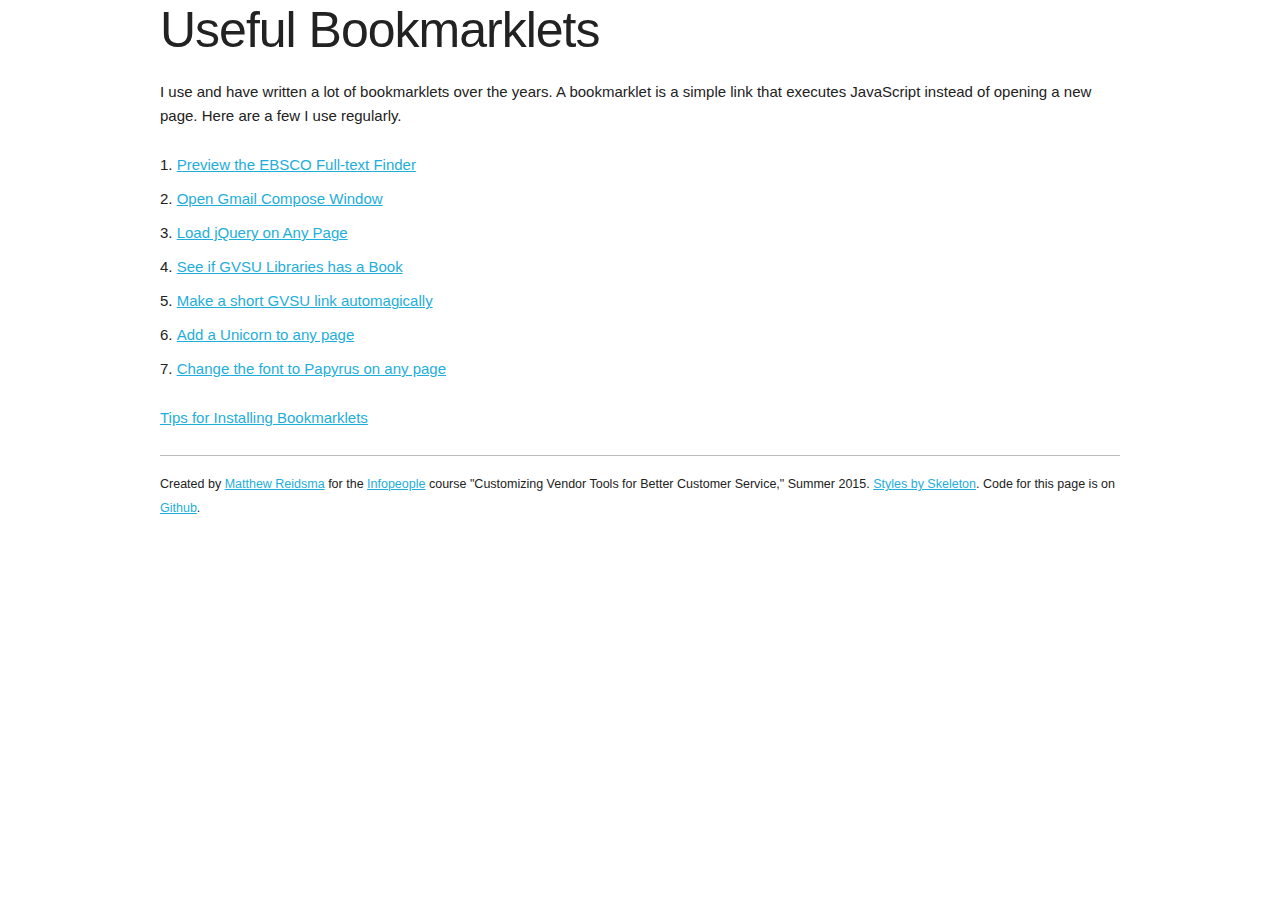
<file: index.html>
<!DOCTYPE html>
<html>
	<head>
		<meta name="viewport" content="initial-scale=1, width=device-width" />

		<title>Bookmarklet Index</title>

		<link rel="stylesheet" type="text/css" href="css/skeleton.css" />

</head>

<body class="container">

	<h1>Useful Bookmarklets</h1>

	<p>I use and have written a lot of bookmarklets over the years. A bookmarklet is a simple link that executes JavaScript instead of opening a new page. Here are a few I use regularly.</p>

	<ol>
		<li><a href="ebscoftf.html">Preview the EBSCO Full-text Finder</a></li>
		<li><a href="gmail.html">Open Gmail Compose Window</a></li>
		<li><a href="jquerify.html">Load jQuery on Any Page</a></li>
		<li><a href="gvsuhas.html">See if GVSU Libraries has a Book</a></li>
		<li><a href="gvsushort.html">Make a short GVSU link automagically</a></li>
		<li><a href="unicorn.html">Add a Unicorn to any page</a></li>
		<li><a href="papyrus.html">Change the font to Papyrus on any page</a></li>
	</ol>

	<p><a href="installing.html">Tips for Installing Bookmarklets</a></p>

	<footer><small>Created by <a href="http://matthewreidsma.com">Matthew Reidsma</a> for the <a href="http://infopeople.org">Infopeople</a> course "Customizing Vendor Tools for Better Customer Service," Summer 2015. <a href="http://getskeleton.com/">Styles by Skeleton</a>. Code for this page is on <a href="http://github.com/mreidsma/Bookmarklets">Github</a>.</small></footer>

</body>
</html>
</file>
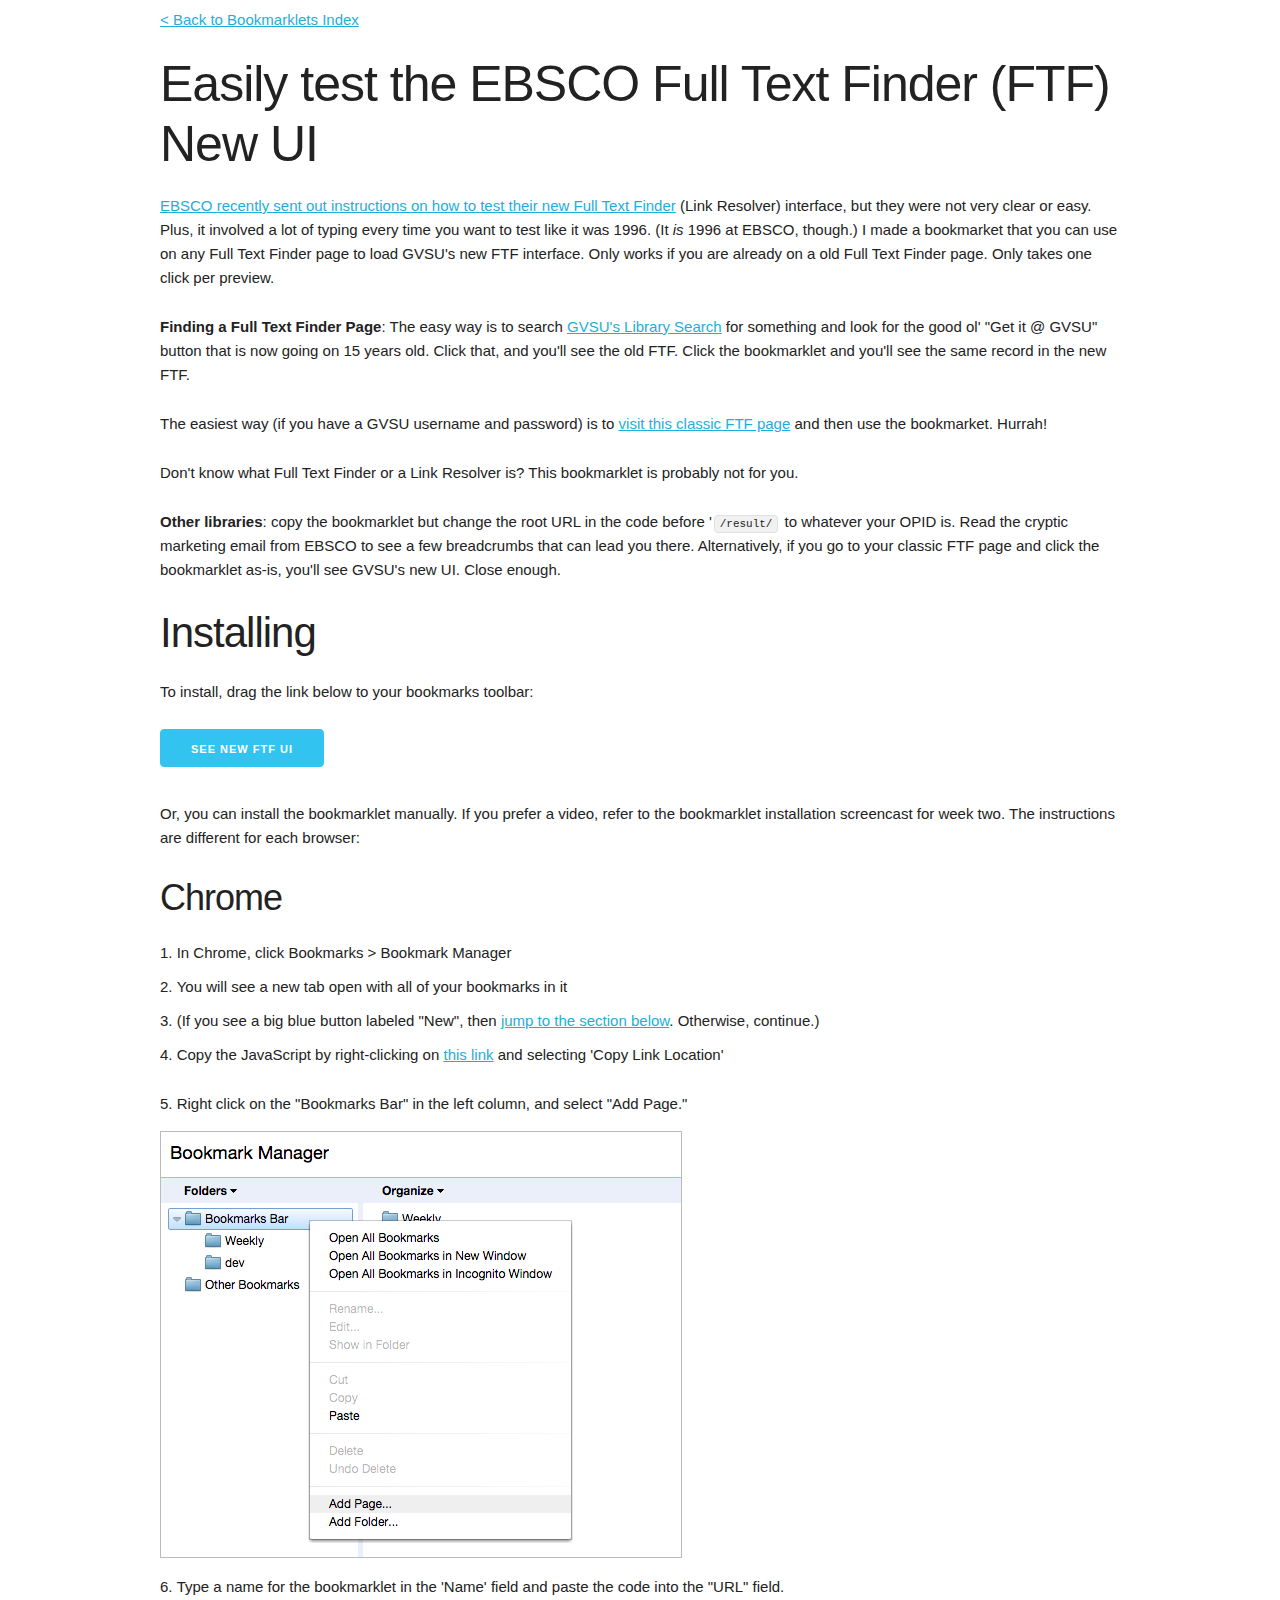
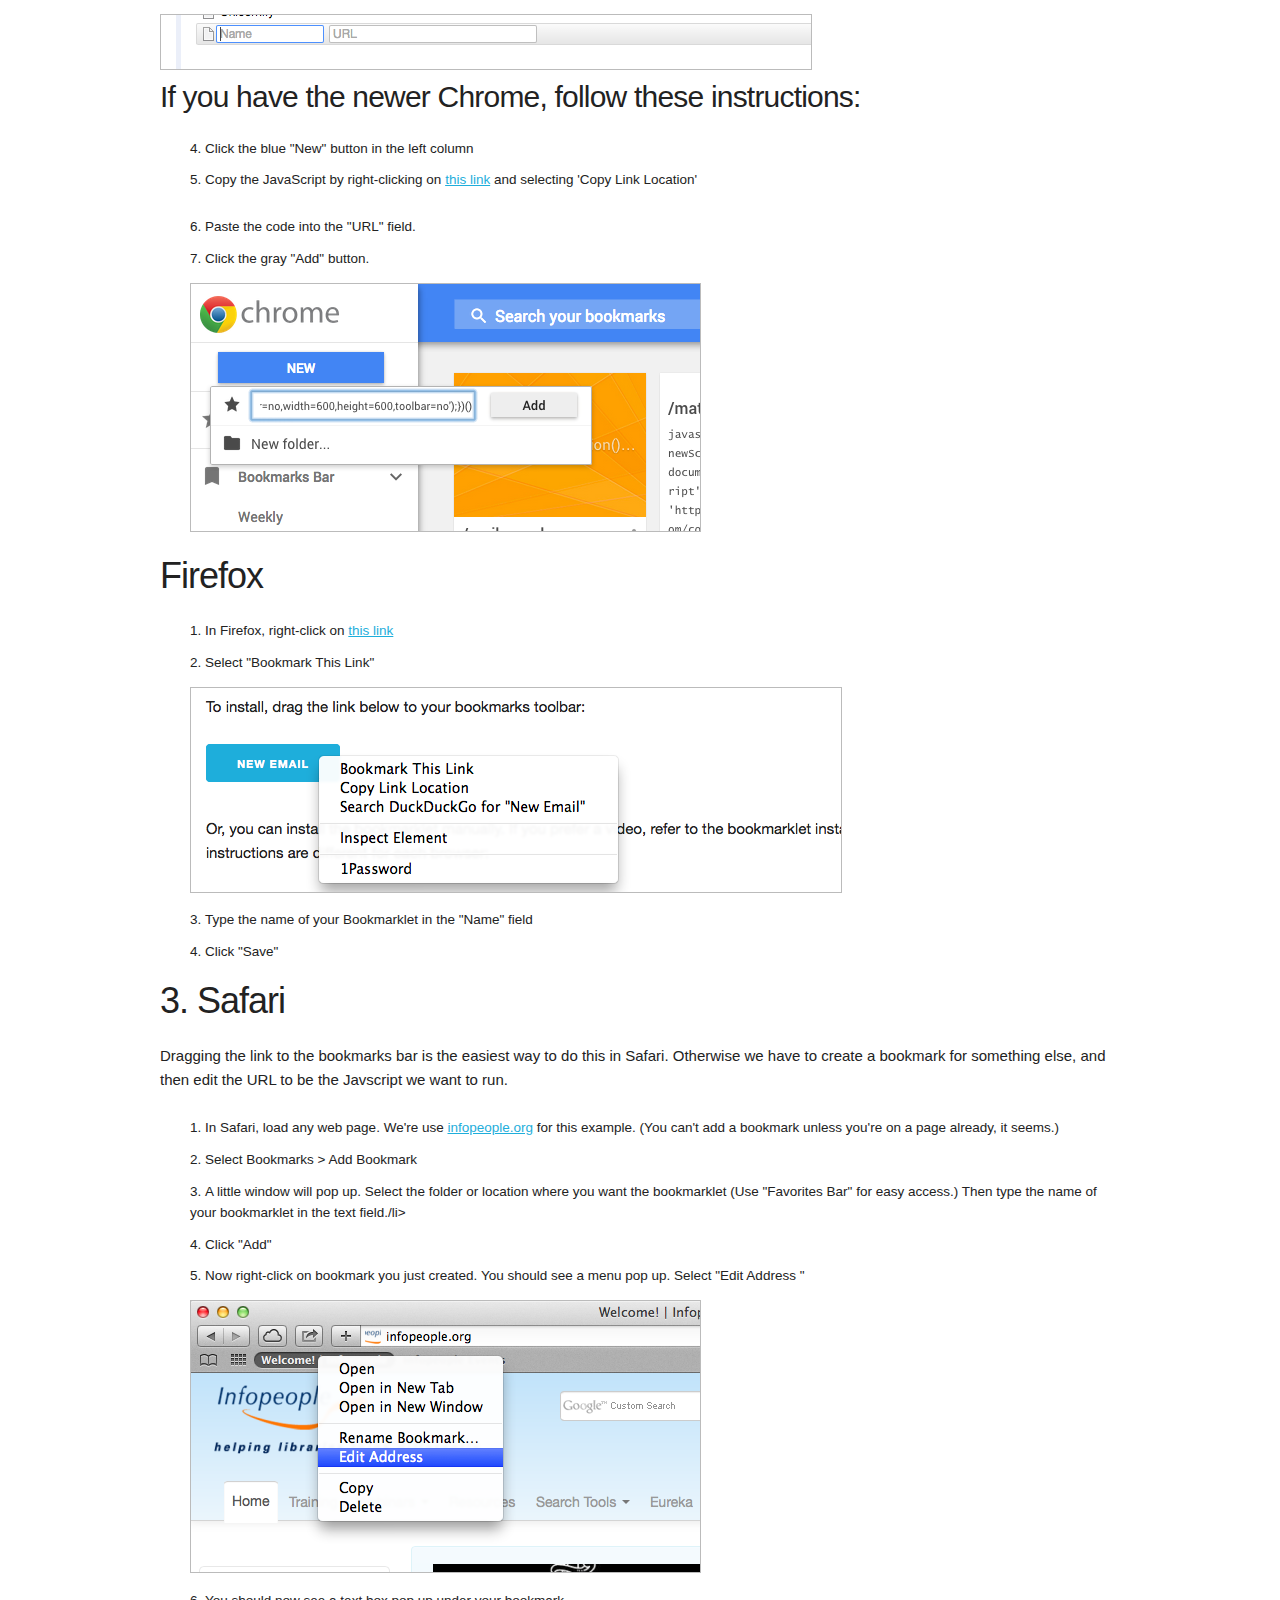
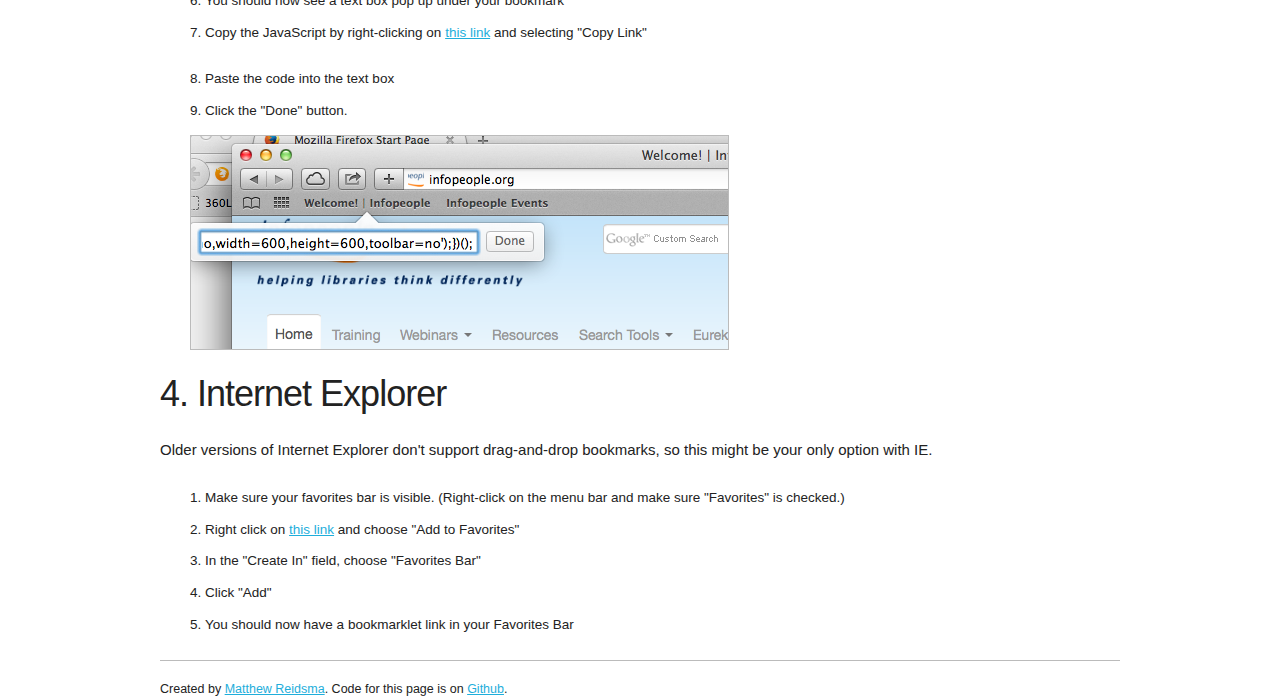
<file: ebscoftf.html>
<!DOCTYPE html>
<html>
	<head>
		<meta name="viewport" content="initial-scale=1, width=device-width" />

		<title>EBSCO Full Text Finder New UI Tester</title>

		<link rel="stylesheet" type="text/css" href="css/skeleton.css" />

</head>

<body class="container">

	<nav role="navigation"><a href="index.html">&lt; Back to Bookmarklets Index</a></nav>

	<h1>Easily test the EBSCO Full Text Finder (FTF) New UI</h1>

	<p><a href="https://more.ebsco.com/index.php/email/emailWebview?email=Njg5LUxOUS04NTUAAAGSkdtXxnwX1rKXrIyDXHejk1PLBFY3uwT1eiOCUbFxw_RMTQqGknh4Cj_vaJXPXJa6tdwE30NEy2BprSODkZWdFssQoRGDZfF4GQ">EBSCO recently sent out instructions on how to test their new Full Text Finder</a> (Link Resolver) interface, but they were not very clear or easy. Plus, it involved a lot of typing every time you want to test like it was 1996. (It <em>is</em> 1996 at EBSCO, though.) I made a bookmarket that you can use on any Full Text Finder page to load GVSU's new FTF interface. Only works if you are already on a old Full Text Finder page. Only takes one click per preview.</p>

	<p><strong>Finding a Full Text Finder Page</strong>: The easy way is to search <a href="https://gvsu.edu/library/">GVSU's Library Search</a> for something and look for the good ol' "Get it @ GVSU" button that is now going on 15 years old. Click that, and you'll see the old FTF. Click the bookmarklet and you'll see the same record in the new FTF.</p>

	<p> The easiest way (if you have a GVSU username and password) is to <a href="https://resolver-ebscohost-com.ezproxy.gvsu.edu/openurl?sid=EBSCO:edswss&genre=article&issn=09669582&ISBN=&volume=30&issue=8&date=20220523&spage=2013&pages=2013-2028&title=JOURNAL%20OF%20SUSTAINABLE%20TOURISM&atitle=Organisational%20effectiveness%20for%20ethical%20tourism%20action%3A%20a%20phronetic%20perspective&aulast=Tomassini%2C%20Lucia&id=DOI:10.1080/09669582.2021.1963974">visit this classic FTF page</a> and then use the bookmarket. Hurrah!</p>

	<p>Don't know what Full Text Finder or a Link Resolver is? This bookmarklet is probably not for you.</p>

	<p><strong>Other libraries</strong>: copy the bookmarklet but change the root URL in the code before '<code>/result/</code> to whatever your OPID is. Read the cryptic marketing email from EBSCO to see a few breadcrumbs that can lead you there. Alternatively, if you go to your classic FTF page and click the bookmarklet as-is, you'll see GVSU's new UI. Close enough.</p>

	<h2>Installing</h2> 

	<p>To install, drag the link below to your bookmarks toolbar:</p>

	<p><a href="javascript:(function(){%20window.open('https://resolver.ebsco.com/c/3x2yes/result/'+location.search);%20})();" class="button button-primary" id="bookmarklet">See New FTF UI</a></p>

	<div id="install-help"><a href="installation.html">Installation Instructions</a></div>
	<div id="installation"></div>

	<footer><small>Created by <a href="http://matthewreidsma.com">Matthew Reidsma</a>. Code for this page is on <a href="http://github.com/mreidsma/Bookmarklets">Github</a>.</small></footer>

	<script src="//ajax.googleapis.com/ajax/libs/jquery/1.11.3/jquery.min.js"></script>
	<script src="js/scripts.js"></script>
</body>
</html>
</file>
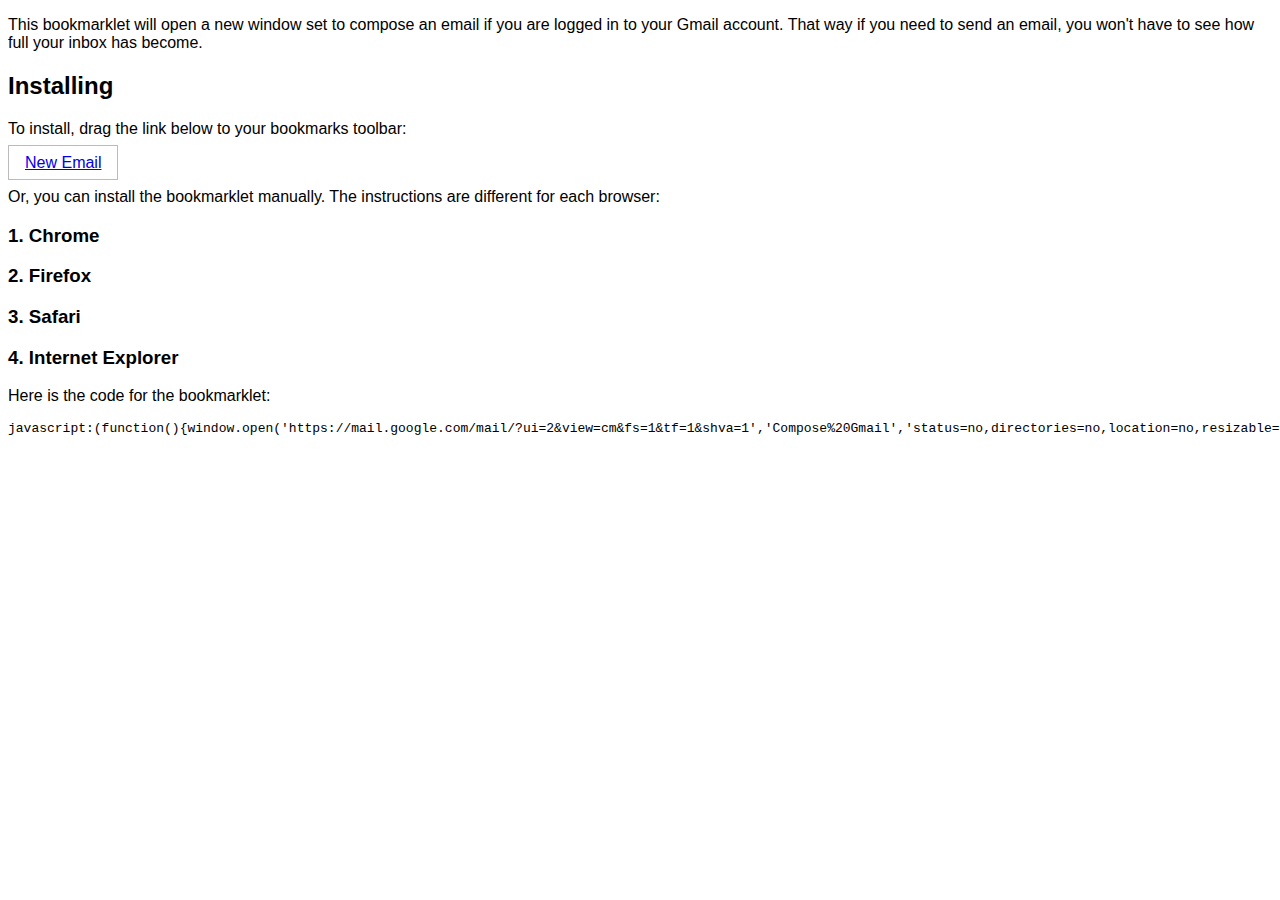
<file: gmail.html>
<!DOCTYPE html>
<html>
<head>
<style>
body { font-family: Helvetica, Verdana, sans-serif; }
</style>
</head>
<body>
<p>This bookmarklet will open a new window set to compose an email if you are logged in to your Gmail account. That way if you need to send an email, you won't have to see how full your inbox has become.</p>
<h2>Installing</h2>
<p>To install, drag the link below to your bookmarks toolbar:</p>
<p><a href="javascript:(function(){window.open('https://mail.google.com/mail/?ui=2&view=cm&fs=1&tf=1&shva=1','Compose%20Gmail','status=no,directories=no,location=no,resizable=no,menubar=no,width=600,height=600,toolbar=no');})();javascript:(function(){window.open('https://mail.google.com/mail/?ui=2&view=cm&fs=1&tf=1&shva=1','Compose%20Gmail','status=no,directories=no,location=no,resizable=no,menubar=no,width=600,height=600,toolbar=no');})()" style="padding:.5em 1em; border: 1px solid #bbb;" width: 8em; margin: 1em auto;>New Email</a></p>
<p>Or, you can install the bookmarklet manually. The instructions are different for each browser:</p>

<h3>1. Chrome</h3>

<h3>2. Firefox</h3>

<h3>3. Safari</h3>

<h3>4. Internet Explorer</h3>

<p>Here is the code for the bookmarklet:</p>
<pre><code>javascript:(function(){window.open('https://mail.google.com/mail/?ui=2&view=cm&fs=1&tf=1&shva=1','Compose%20Gmail','status=no,directories=no,location=no,resizable=no,menubar=no,width=600,height=600,toolbar=no');})();javascript:(function(){window.open('https://mail.google.com/mail/?ui=2&view=cm&fs=1&tf=1&shva=1','Compose%20Gmail','status=no,directories=no,location=no,resizable=no,menubar=no,width=600,height=600,toolbar=no');})()</code></pre>
</body>
</html>
</file>
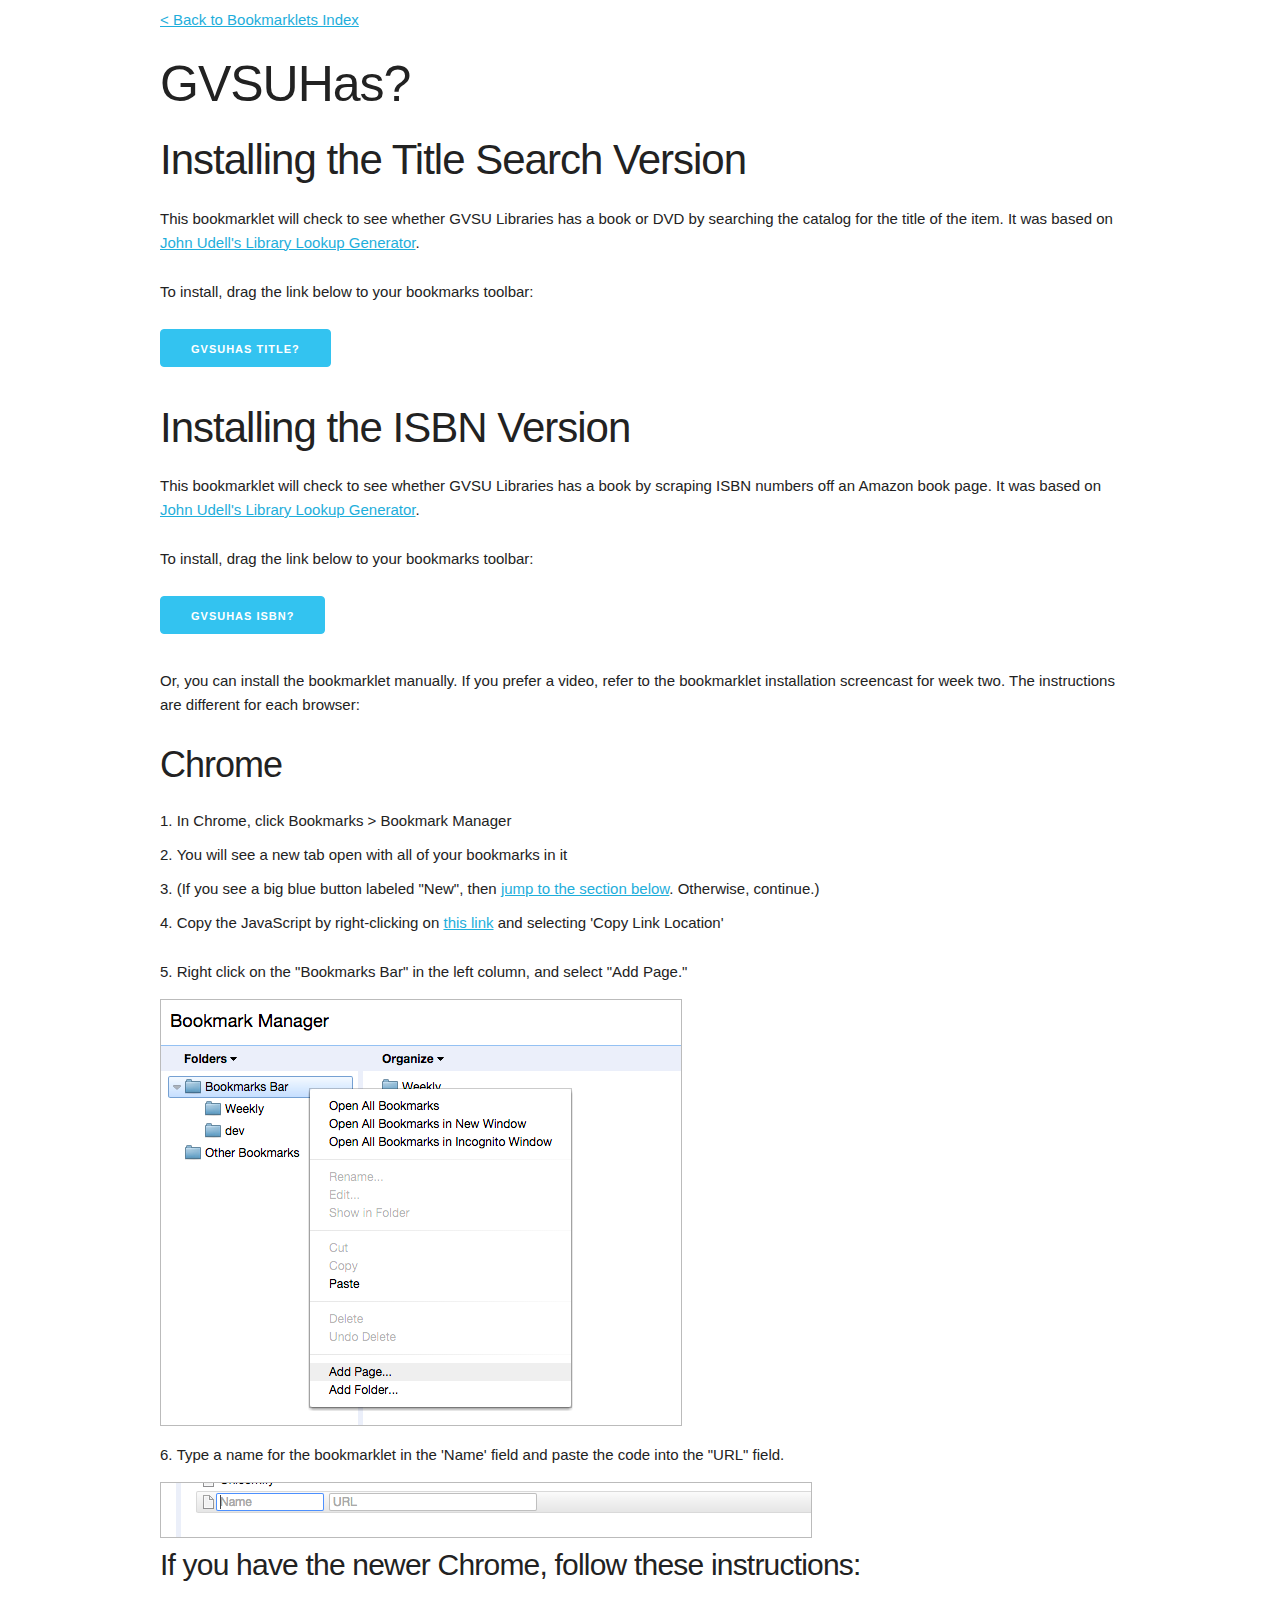
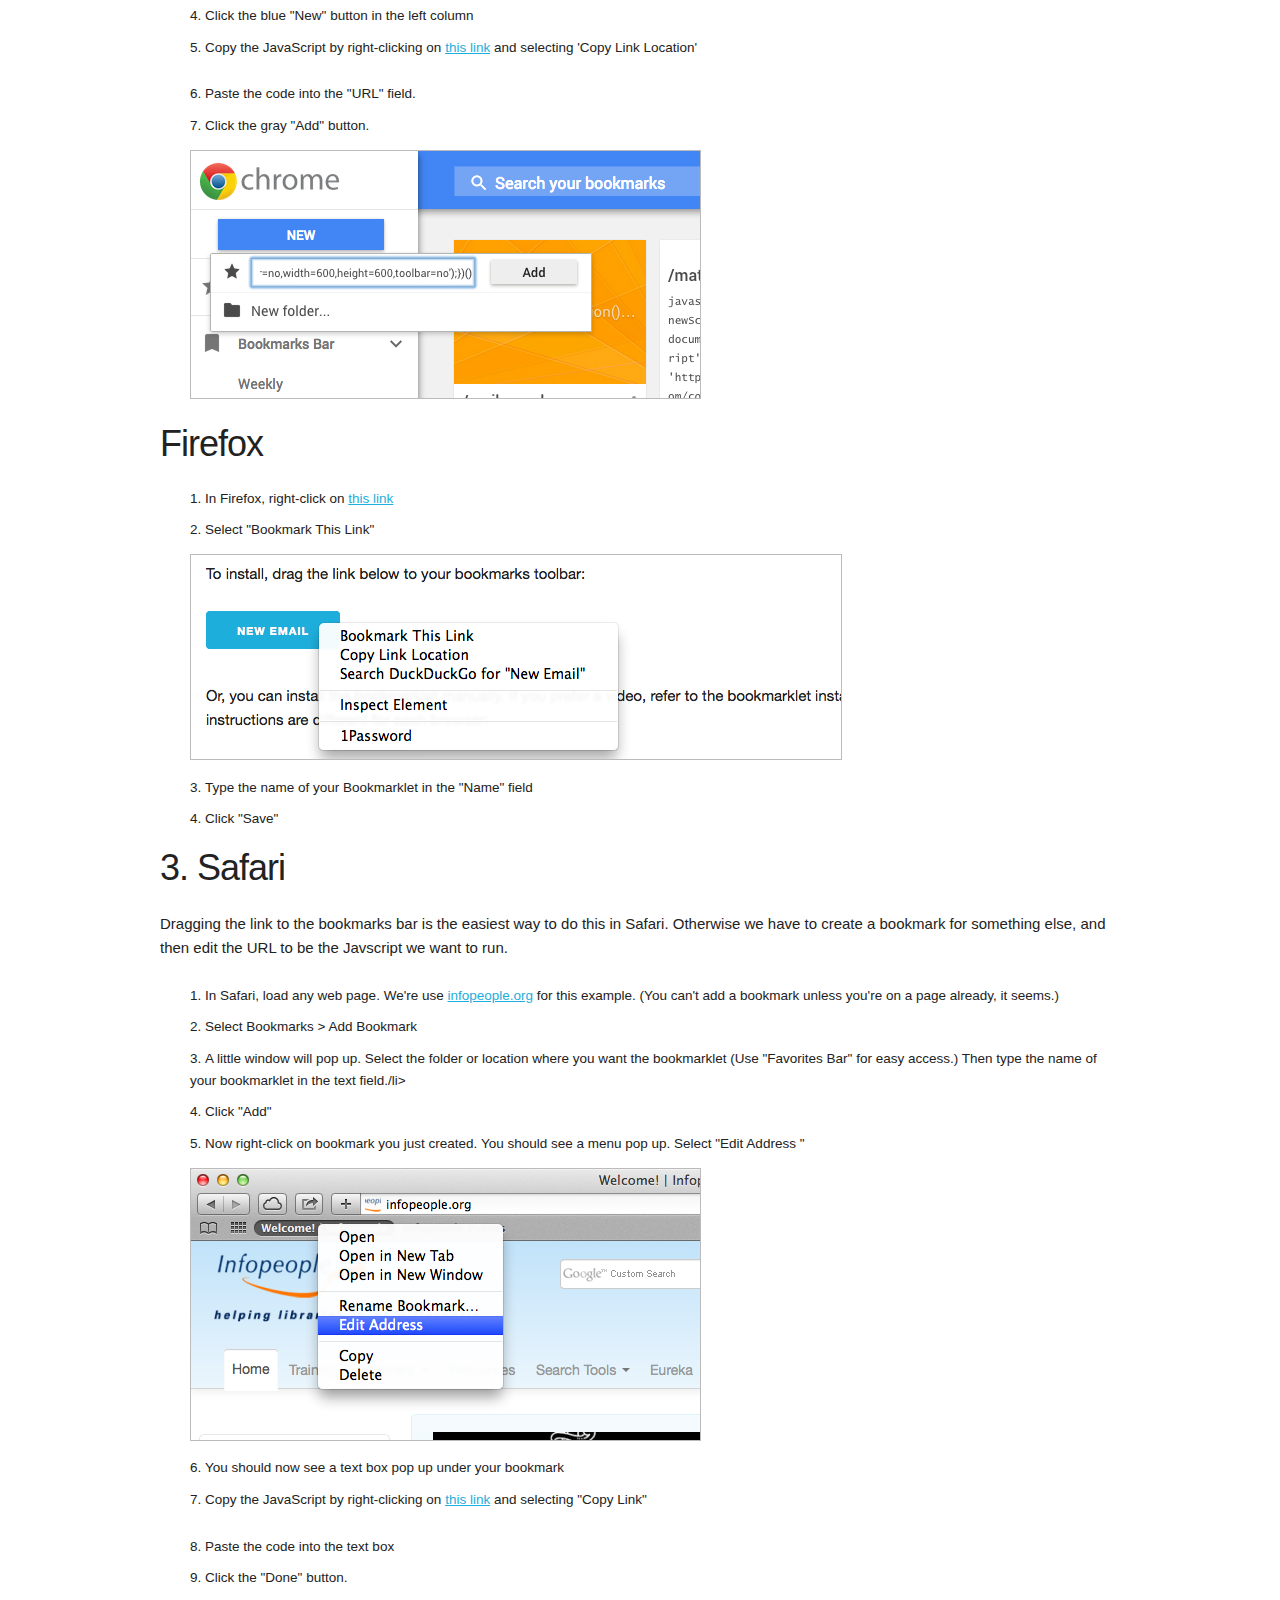
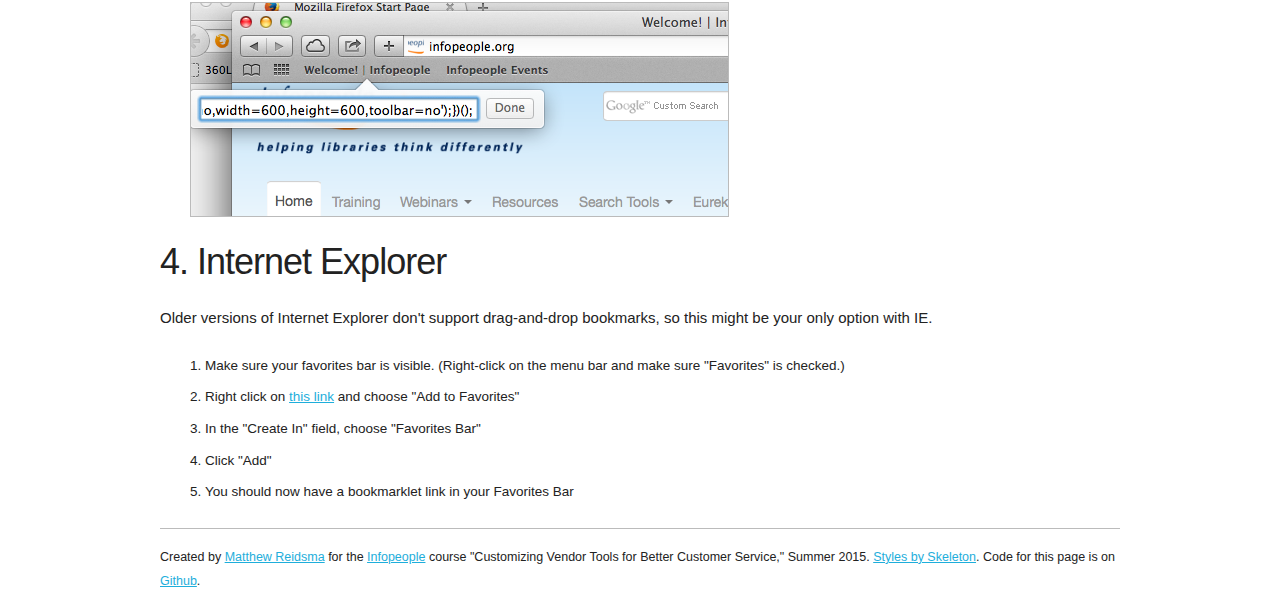
<file: gvsuhas.html>
<!DOCTYPE html>
<html>
	<head>
		<meta name="viewport" content="initial-scale=1, width=device-width" />

		<title>GVSUHas? Search GVSU Catalog for any ISBN</title>

		<link rel="stylesheet" type="text/css" href="css/skeleton.css" />

</head>

<body class="container">

	<nav role="navigation"><a href="index.html">&lt; Back to Bookmarklets Index</a></nav>

	<h1>GVSUHas?</h1>

		<h2>Installing the Title Search Version</h2>

	<p>This bookmarklet will check to see whether GVSU Libraries has a book or DVD by searching the catalog for the title of the item. It was based on <a href="http://jonudell.net/LibraryLookupGenerator.html">John Udell's Library Lookup Generator</a>.</p>

	<p>To install, drag the link below to your bookmarks toolbar:</p>

	<p><a href="javascript:setTimeout('x99.focus()',300);var%20title=encodeURIComponent(document.getElementById('productTitle').textContent);var%20x99=window.open('http://library.catalog.gvsu.edu'+'/search/t'+title,'LibraryLookup','scrollbars=1,resizable=1,top=0,left=0,location=1,width=800,height=600');x99.focus();" class="button button-primary" id="bookmarklet">GVSUHas Title?</a></p>

<h2>Installing the ISBN Version</h2>

	<p>This bookmarklet will check to see whether GVSU Libraries has a book by scraping ISBN numbers off an Amazon book page. It was based on <a href="http://jonudell.net/LibraryLookupGenerator.html">John Udell's Library Lookup Generator</a>.</p>



	<p>To install, drag the link below to your bookmarks toolbar:</p>

	<p><a href="javascript:setTimeout(%27x99.focus()%27,300)%3Bvar re%3D/(%5B%5C/-%5D%7Cis%5Bbs%5Dn%3D)(%5Cd%7B7,9%7D%5B%5CdX%5D)/i%3Bif(re.test(location.href)%3D%3Dtrue)%7Bvar isbn%3DRegExp.%242%3Bvar x99%3Dwindow.open(%27http://library.catalog.gvsu.edu%27%2B%27/search/i%3D%27%2Bisbn,%27LibraryLookup%27,%27scrollbars%3D1,resizable%3D1,top%3D0,left%3D0,location%3D1,width%3D800,height%3D600%27)%3Bx99.focus()%3B%7D" class="button button-primary" id="bookmarklet">GVSUHas ISBN?</a></p>

	<div id="install-help"><a href="installation.html">Installation Instructions</a></div>
	<div id="installation"></div>

	<footer><small>Created by <a href="http://matthewreidsma.com">Matthew Reidsma</a> for the <a href="http://infopeople.org">Infopeople</a> course "Customizing Vendor Tools for Better Customer Service," Summer 2015. <a href="http://getskeleton.com/">Styles by Skeleton</a>. Code for this page is on <a href="http://github.com/mreidsma/Bookmarklets">Github</a>.</small></footer>

	<script src="//ajax.googleapis.com/ajax/libs/jquery/1.11.3/jquery.min.js"></script>
	<script src="js/scripts.js"></script>
</body>
</html>
</file>
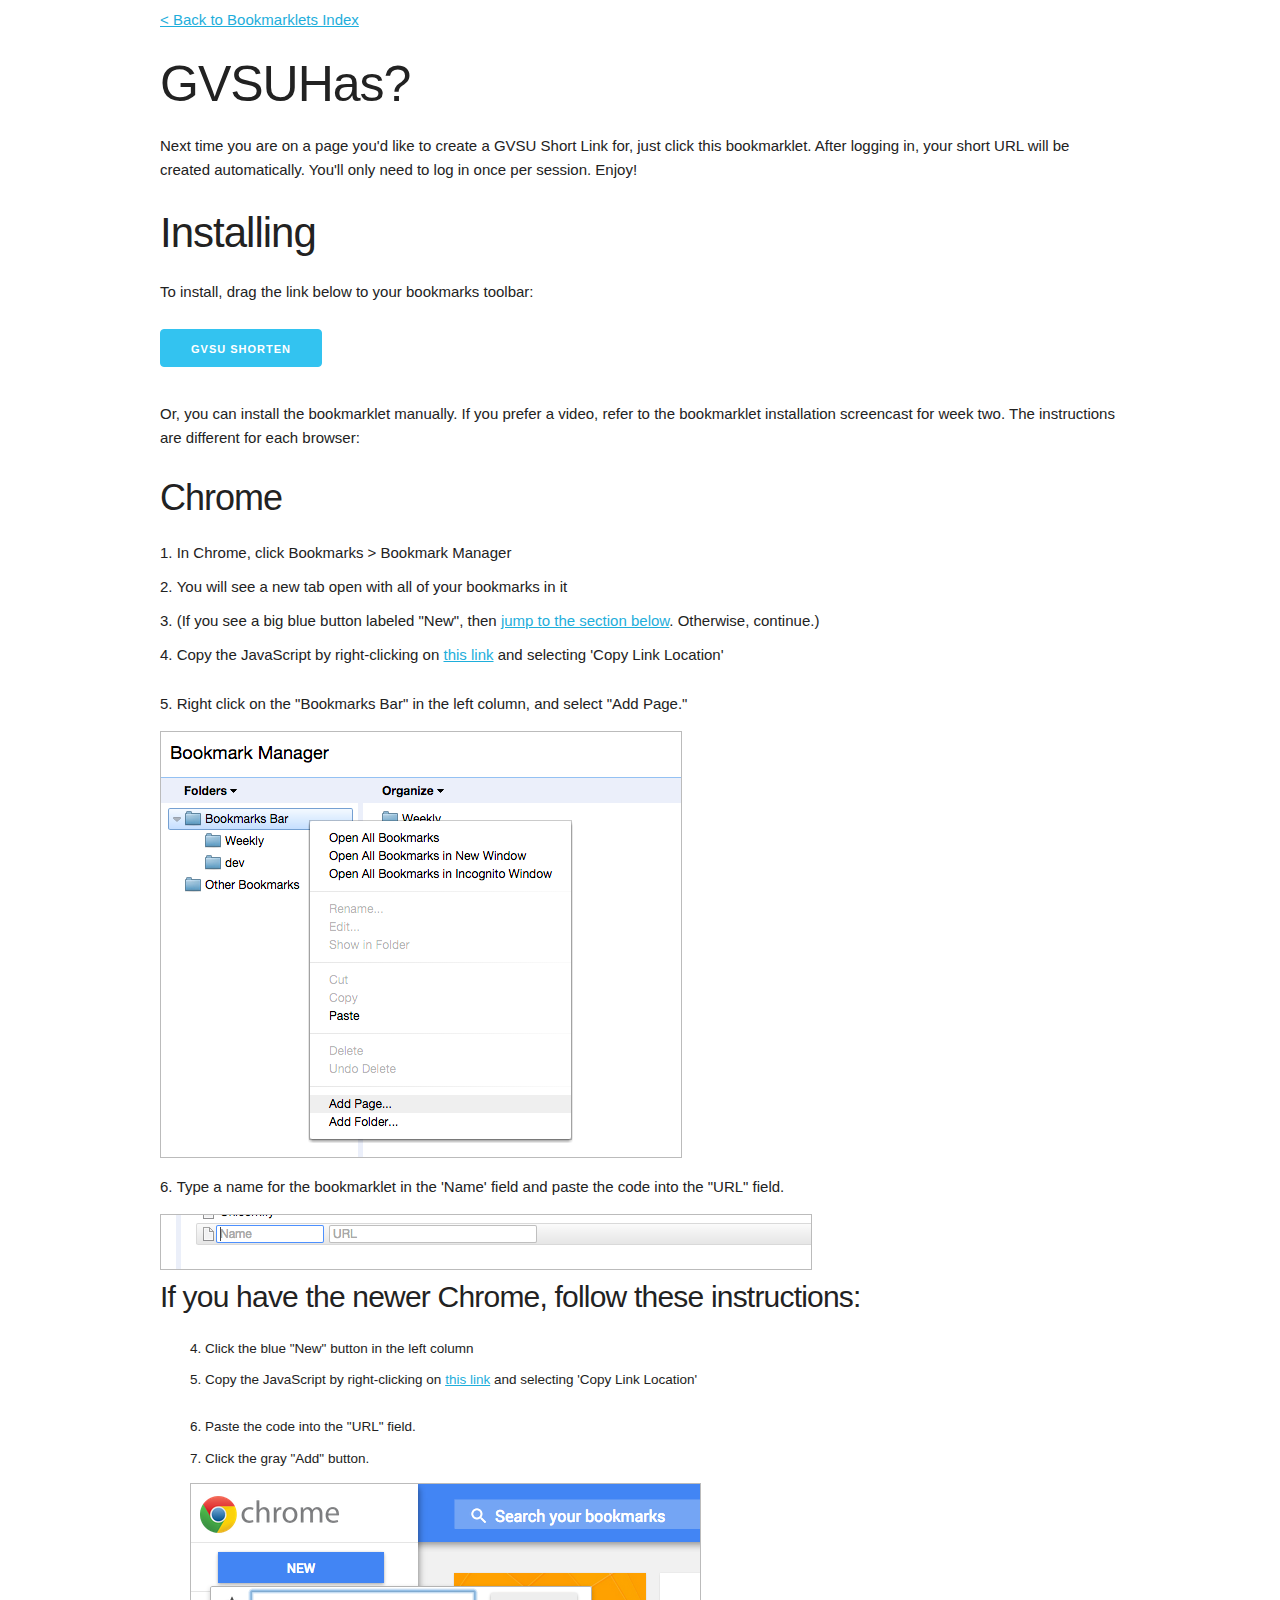
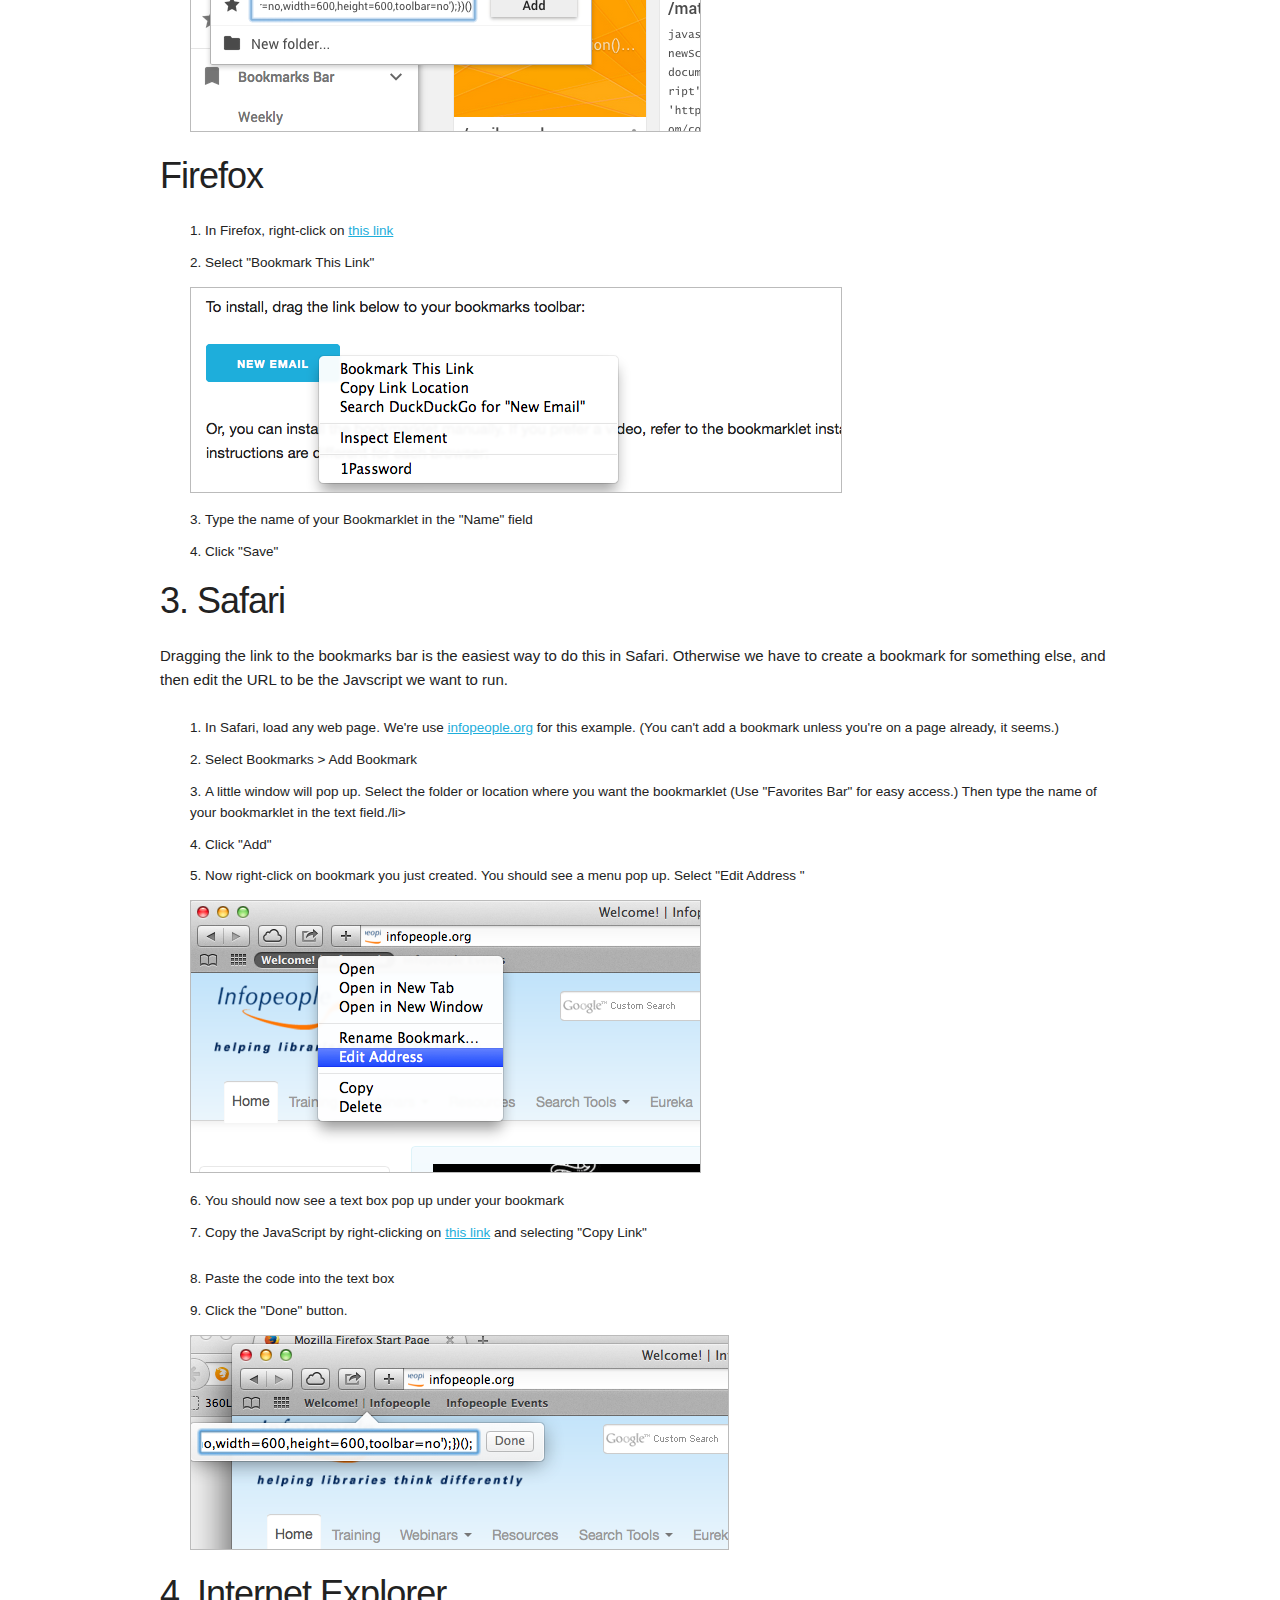
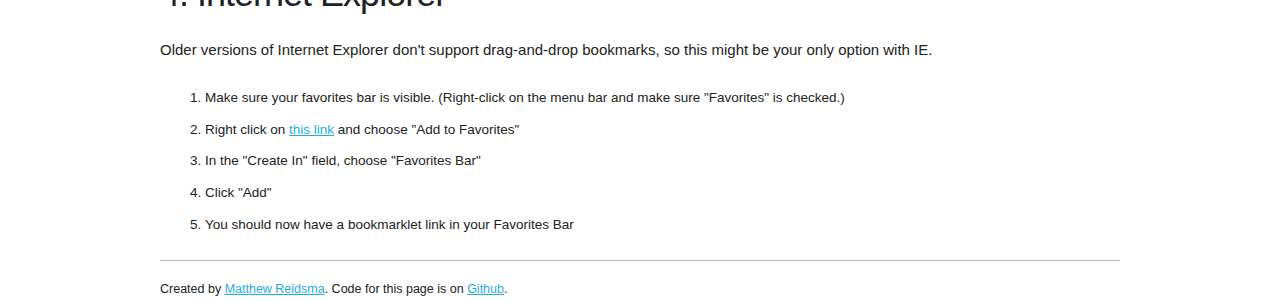
<file: gvsushort.html>
<!DOCTYPE html>
<html>
	<head>
		<meta name="viewport" content="initial-scale=1, width=device-width" />

		<title>GVSU Short Link Creator</title>

		<link rel="stylesheet" type="text/css" href="css/skeleton.css" />

</head>

<body class="container">

	<nav role="navigation"><a href="index.html">&lt; Back to Bookmarklets Index</a></nav>

	<h1>GVSUHas?</h1>

	<p>Next time you are on a page you'd like to create a GVSU Short Link for, just click this bookmarklet. After logging in, your short URL will be created automatically. You'll only need to log in once per session. Enjoy!</p>

	<h2>Installing</h2> 

	<p>To install, drag the link below to your bookmarks toolbar:</p>

	<p><a href="javascript:(function(){%20window.open('http://gvsu.edu/s/admin-url_edit_post.htm?url='+encodeURIComponent(location.href)+'&title='+document.title);%20})();" class="button button-primary" id="bookmarklet">GVSU Shorten</a></p>

	<div id="install-help"><a href="installation.html">Installation Instructions</a></div>
	<div id="installation"></div>

	<footer><small>Created by <a href="http://matthewreidsma.com">Matthew Reidsma</a>. Code for this page is on <a href="http://github.com/mreidsma/Bookmarklets">Github</a>.</small></footer>

	<script src="//ajax.googleapis.com/ajax/libs/jquery/1.11.3/jquery.min.js"></script>
	<script src="js/scripts.js"></script>
</body>
</html>
</file>
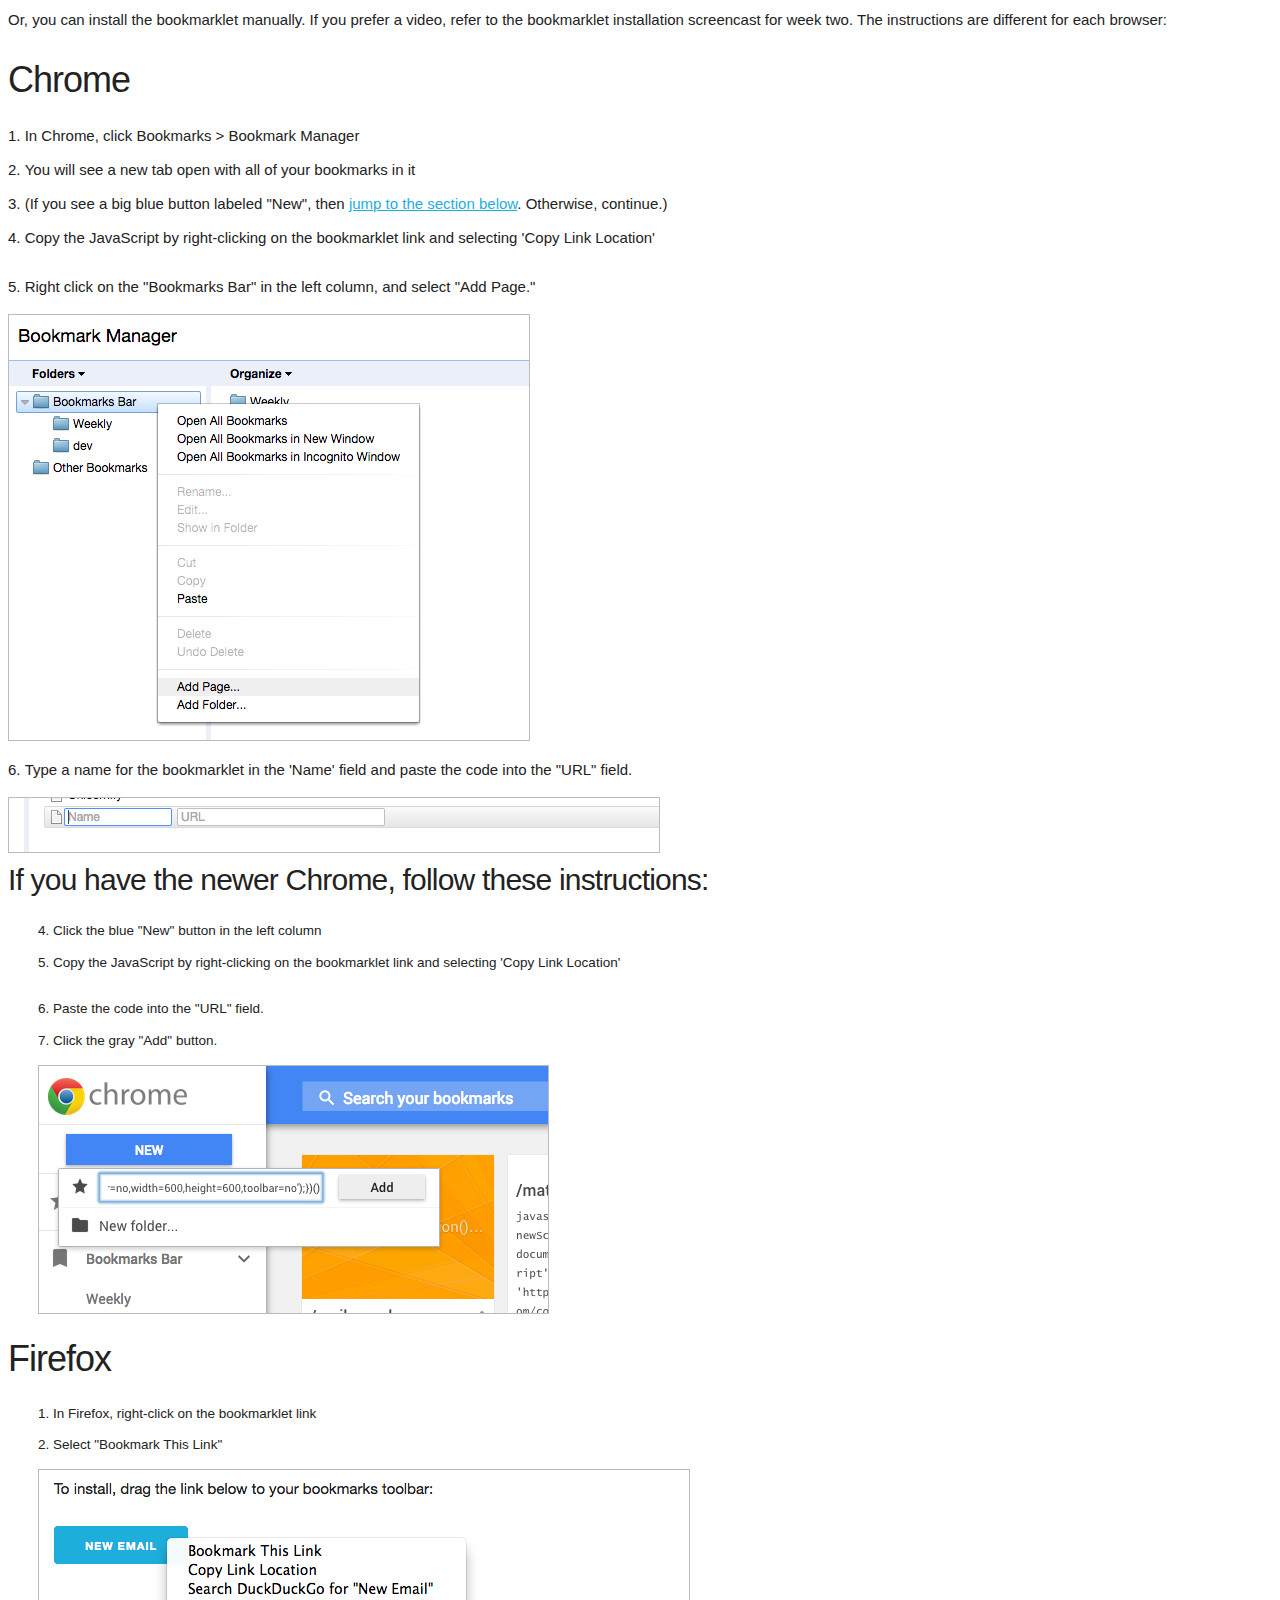
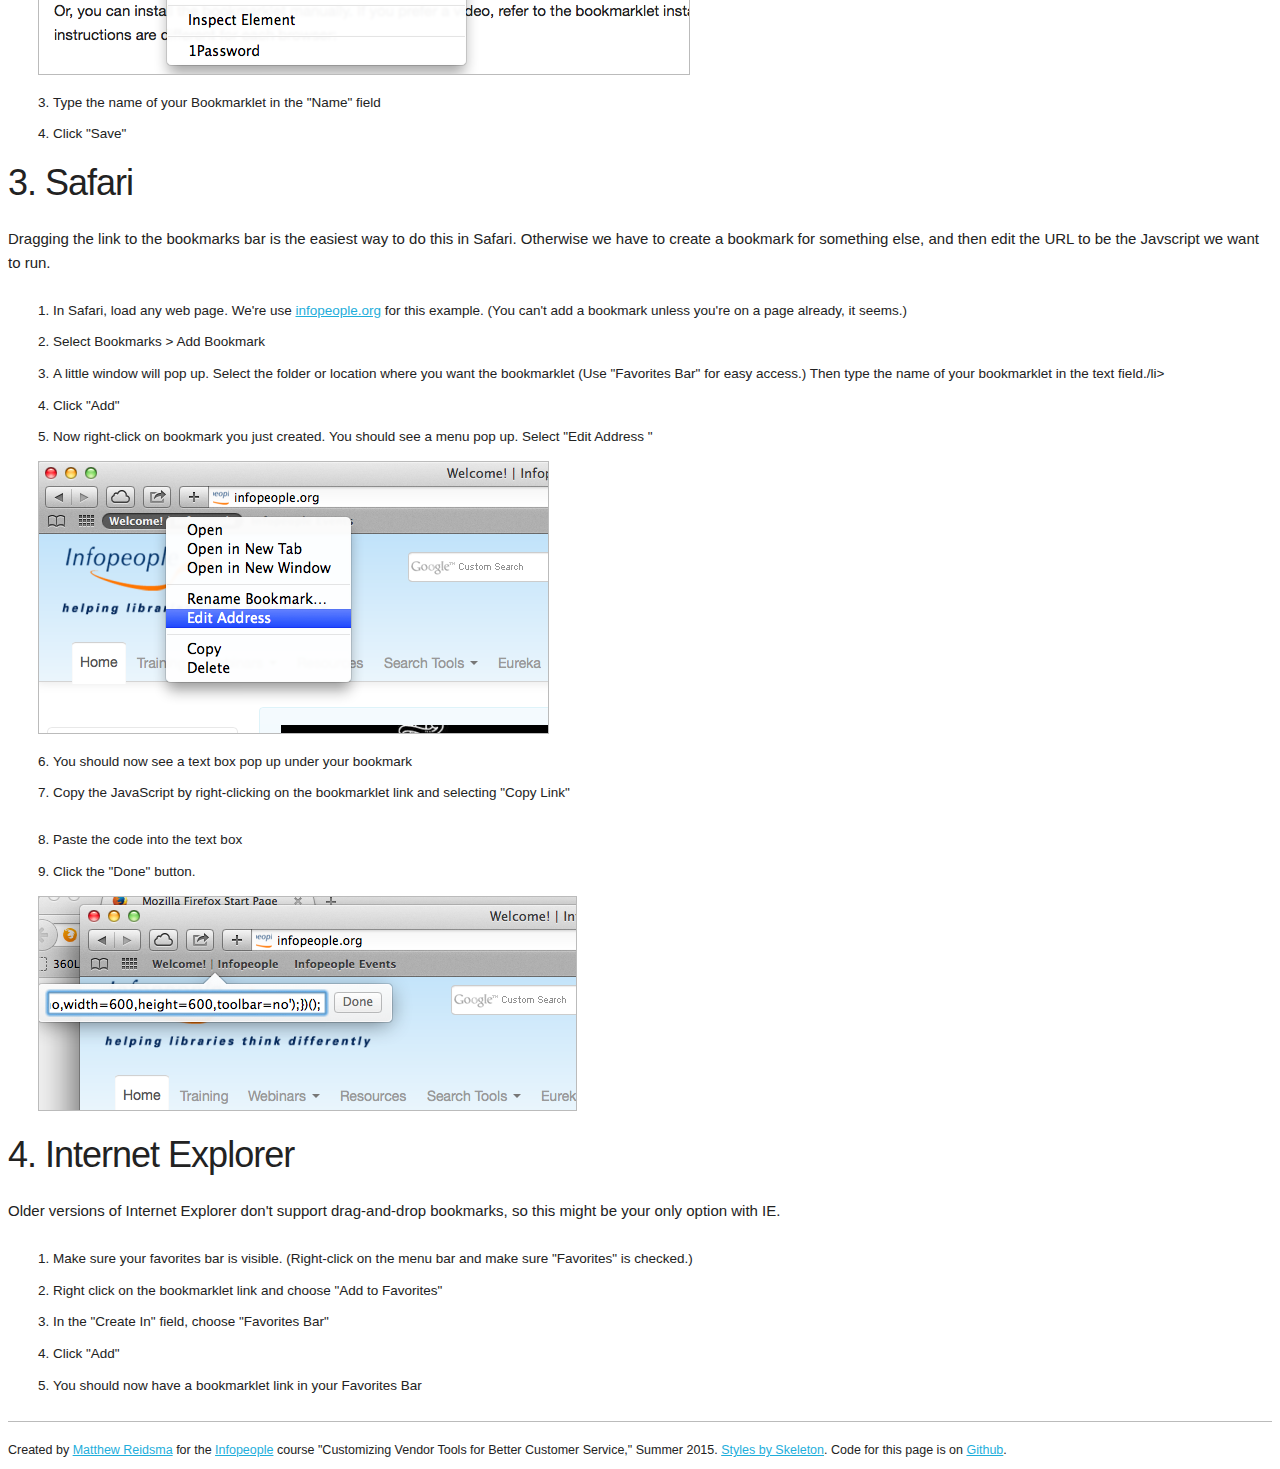
<file: installing.html>
<!DOCTYPE html>
<html>
	<head>
		<meta name="viewport" content="initial-scale=1, width=device-width" />

		<title>Installing Bookmarklets</title>

		<link rel="stylesheet" type="text/css" href="css/skeleton.css" />

</head>

<body>

	<div id="installing">
	

	<p>Or, you can install the bookmarklet manually. If you prefer a video, refer to the bookmarklet installation screencast for week two. The instructions are different for each browser:</p>

	<h3>Chrome</h3>

		<ol>
			<li>In Chrome, click Bookmarks &gt; Bookmark Manager</li>
			<li>You will see a new tab open with all of your bookmarks in it</li>
			<li>(If you see a big blue button labeled "New", then <a href="#chromestep7">jump to the section below</a>. Otherwise, continue.)</li>
			<li>Copy the JavaScript by right-clicking on <span class="bookmarklet">the bookmarklet link</span> and selecting 'Copy Link Location'</p>
			<li>Right click on the "Bookmarks Bar" in the left column, and select "Add Page."<br />
			<img src="img/chrome1.png" alt="Adding a bookmarklet to Chrome - paste into URL field" /></li>
			<li>Type a name for the bookmarklet in the 'Name' field and paste the code into the "URL" field.<br />
			<img src="img/chrome2.png" alt="Adding a bookmarklet to Chrome - paste into URL field" />

		<h4 id="chromestep7">If you have the newer Chrome, follow these instructions:</h4>

		<ol start="4">
			<li>Click the blue "New" button in the left column</li>
			<li>Copy the JavaScript by right-clicking on <span class="bookmarklet">the bookmarklet link</span> and selecting 'Copy Link Location'</p>
			</li>
			<li>Paste the code into the "URL" field.</li>
			<li>Click the gray "Add" button.<br /><img src="img/chrome.png" alt="Adding a bookmarklet to Chrome" /></li>
			
		</ol>


	<h3>Firefox</h3>

		<ol>
			<li>In Firefox, right-click on <span class="bookmarklet">the bookmarklet link</span></li>
			<li>Select "Bookmark This Link"<br />
			<img src="img/firefox.png" alt="Adding a bookmarklet to Firefox" /></li>
			<li>Type the name of your Bookmarklet in the "Name" field</li>
			<li>Click "Save"</li>
		</ol>

	<h3>3. Safari</h3>

		<p>Dragging the link to the bookmarks bar is the easiest way to do this in Safari. Otherwise we have to create a bookmark for something else, and then edit the URL to be the Javscript we want to run.</p>

		<ol>
			<li>In Safari, load any web page. We're use <a href="http://infopeople.org">infopeople.org</a> for this example. (You can't add a bookmark unless you're on a page already, it seems.)</li>
			<li>Select Bookmarks > Add Bookmark</li>
			<li>A little window will pop up. Select the folder or location where you want the bookmarklet (Use "Favorites Bar" for easy access.) Then type the name of your bookmarklet in the text field./li>
			<li>Click "Add"</li>
			<li>Now right-click on bookmark you just created. You should see a menu pop up. Select "Edit Address
			"<br />
			<img src="img/safari1.png" alt="Safari contextual menu" /></li>

			<li>You should now see a text box pop up under your bookmark</li>
			<li>Copy the JavaScript by right-clicking on <span class="bookmarklet">the bookmarklet link</span> and selecting "Copy Link"</p>
			</li>
			<li>Paste the code into the text box</li>
			<li>Click the "Done" button.<br /><img src="img/safari2.png" alt="Adding a bookmarklet to Safari" /></li>
		</ol>

	<h3>4. Internet Explorer</h3>

		<p>Older versions of Internet Explorer don't support drag-and-drop bookmarks, so this might be your only option with IE.</p>

		<ol>
			<li>Make sure your favorites bar is visible. (Right-click on the menu bar and make sure "Favorites" is checked.)</li>
			<li>Right click on <span class="bookmarklet">the bookmarklet link</span> and choose "Add to Favorites"</li>
			<li>In the "Create In" field, choose "Favorites Bar"</li>
			<li>Click "Add"</li>
			<li>You should now have a bookmarklet link in your Favorites Bar</li>
	</div>
	<footer><small>Created by <a href="http://matthewreidsma.com">Matthew Reidsma</a> for the <a href="http://infopeople.org">Infopeople</a> course "Customizing Vendor Tools for Better Customer Service," Summer 2015. <a href="http://getskeleton.com/">Styles by Skeleton</a>. Code for this page is on <a href="http://github.com/mreidsma/Bookmarklets">Github</a>.</small></footer>

</body>
</html>
</file>
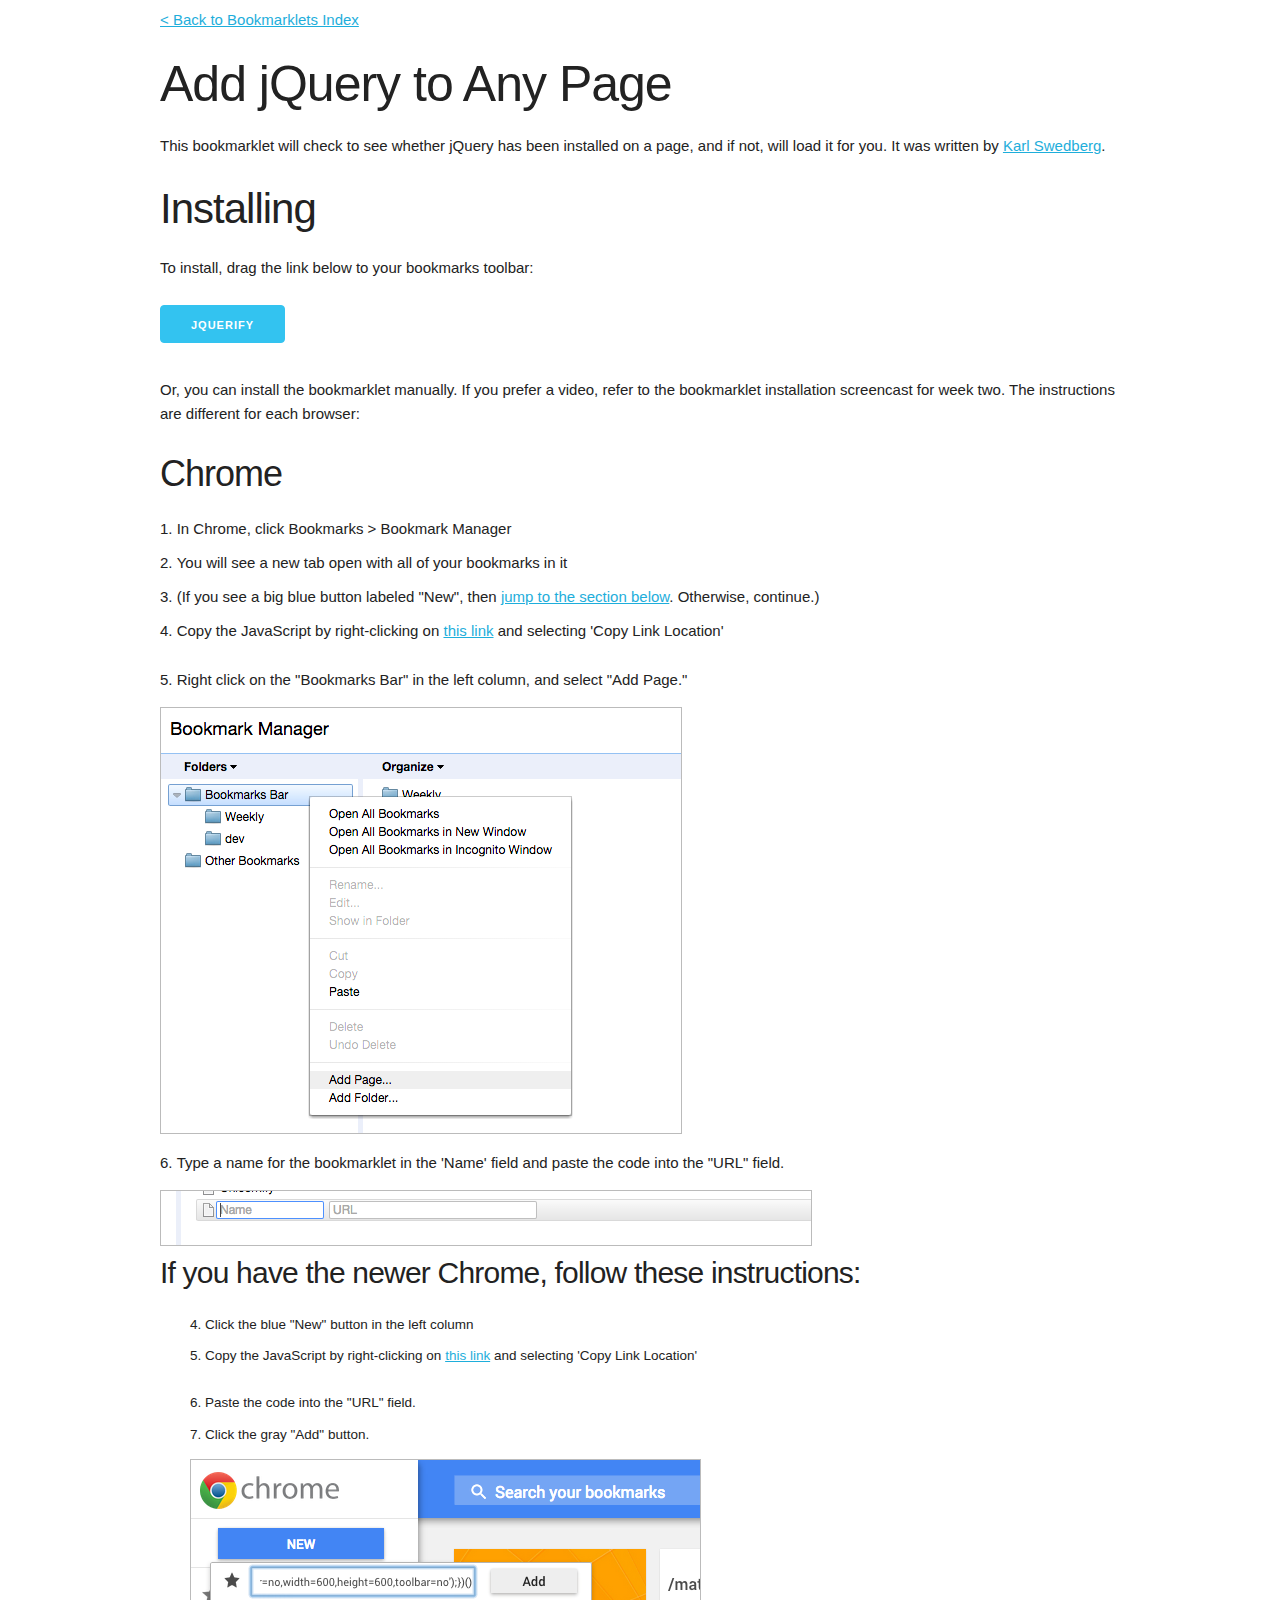
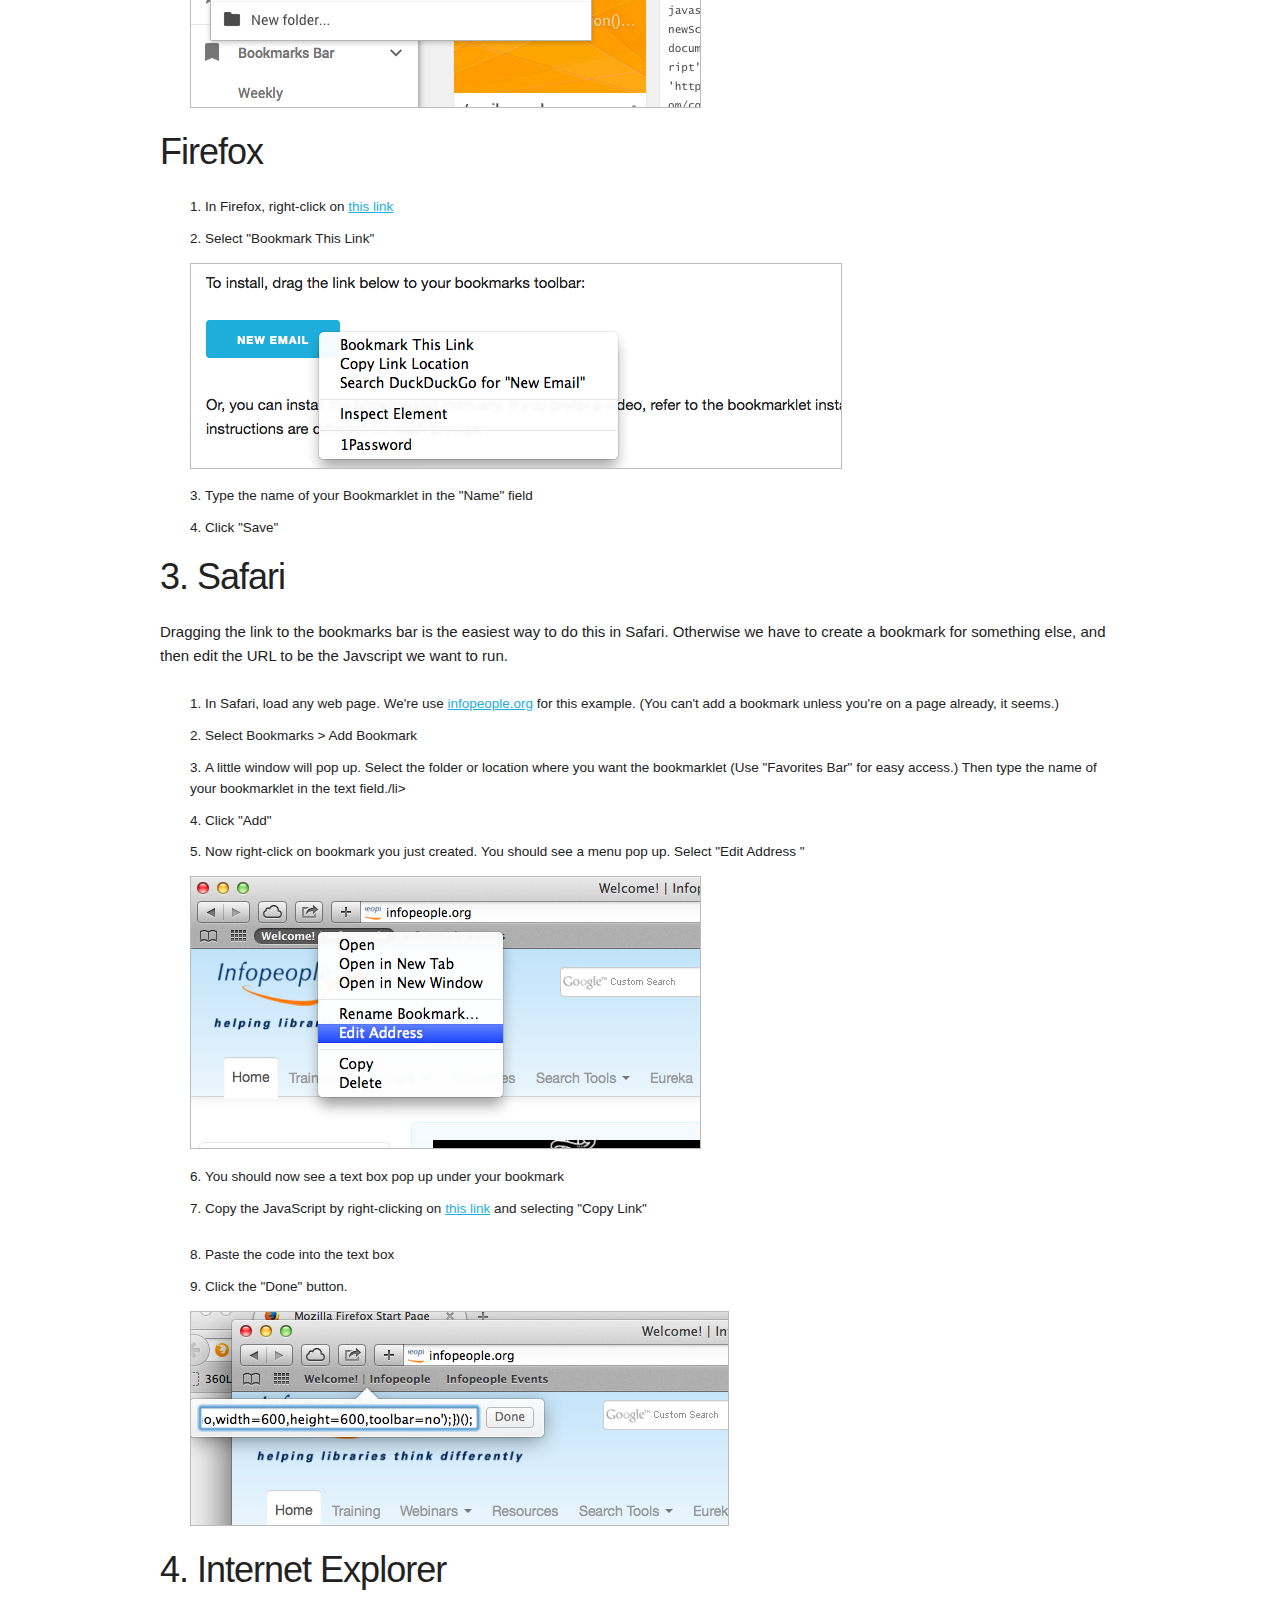
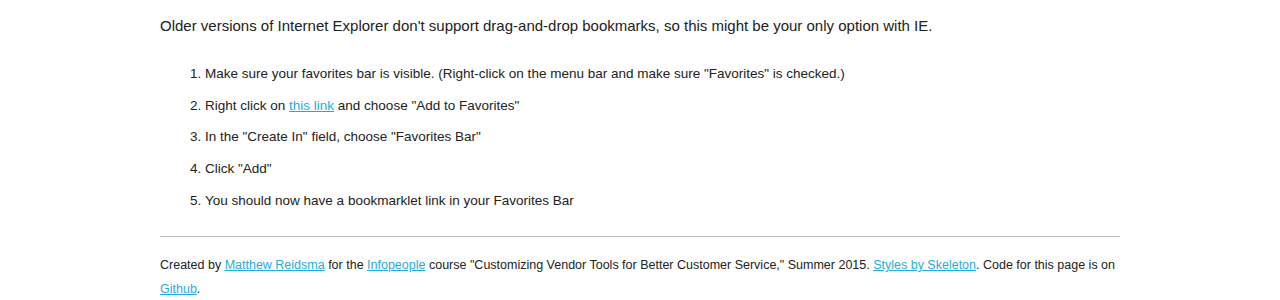
<file: jquerify.html>
<!DOCTYPE html>
<html>
	<head>
		<meta name="viewport" content="initial-scale=1, width=device-width" />

		<title>jQuerify Bookmarklet: Add jQuery to any page</title>

		<link rel="stylesheet" type="text/css" href="css/skeleton.css" />

</head>

<body class="container">

	<nav role="navigation"><a href="index.html">&lt; Back to Bookmarklets Index</a></nav>

	<h1>Add jQuery to Any Page</h1>

	<p>This bookmarklet will check to see whether jQuery has been installed on a page, and if not, will load it for you. It was written by <a href="http://www.learningjquery.com/2009/04/better-stronger-safer-jquerify-bookmarklet">Karl Swedberg</a>.</p>

	<h2>Installing</h2> 

	<p>To install, drag the link below to your bookmarks toolbar:</p>

	<p><a href="javascript:(function(){var%20el=document.createElement(%22div%22),b=document.getElementsByTagName(%22body%22)[0],otherlib=!1,msg=%22%22;el.style.position=%22fixed%22,el.style.height=%2232px%22,el.style.width=%22220px%22,el.style.marginLeft=%22-110px%22,el.style.top=%220%22,el.style.left=%2250%25%22,el.style.padding=%225px%2010px%22,el.style.zIndex=1001,el.style.fontSize=%2212px%22,el.style.color=%22#222%22,el.style.backgroundColor=%22#f99%22;function%20showMsg(){var%20txt=document.createTextNode(msg);el.appendChild(txt),b.appendChild(el),window.setTimeout(function(){txt=null,typeof%20jQuery==%22undefined%22?b.removeChild(el):(jQuery(el).fadeOut(%22slow%22,function(){jQuery(this).remove()}),otherlib&&(window.$jq=jQuery.noConflict()))},2500)}if(typeof%20jQuery!=%22undefined%22)return%20msg=%22This%20page%20already%20using%20jQuery%20v%22+jQuery.fn.jquery,showMsg();typeof%20$==%22function%22&&(otherlib=!0);function%20getScript(url,success){var%20script=document.createElement(%22script%22);script.src=url;var%20head=document.getElementsByTagName(%22head%22)[0],done=!1;script.onload=script.onreadystatechange=function(){!done&&(!this.readyState||this.readyState==%22loaded%22||this.readyState==%22complete%22)&&(done=!0,success(),script.onload=script.onreadystatechange=null,head.removeChild(script))},head.appendChild(script)}getScript(%22http://code.jquery.com/jquery.min.js%22,function(){return%20typeof%20jQuery==%22undefined%22?msg=%22Sorry,%20but%20jQuery%20was%20not%20able%20to%20load%22:(msg=%22This%20page%20is%20now%20jQuerified%20with%20v%22+jQuery.fn.jquery,otherlib&&(msg+=%22%20and%20noConflict().%20Use%20$jq(),%20not%20$().%22)),showMsg()})})();" class="button button-primary" id="bookmarklet">jQuerify</a></p>

	<div id="install-help"><a href="installation.html">Installation Instructions</a></div>
	<div id="installation"></div>

	<footer><small>Created by <a href="http://matthewreidsma.com">Matthew Reidsma</a> for the <a href="http://infopeople.org">Infopeople</a> course "Customizing Vendor Tools for Better Customer Service," Summer 2015. <a href="http://getskeleton.com/">Styles by Skeleton</a>. Code for this page is on <a href="http://github.com/mreidsma/Bookmarklets">Github</a>.</small></footer>

	<script src="//ajax.googleapis.com/ajax/libs/jquery/1.11.3/jquery.min.js"></script>
	<script src="js/scripts.js"></script>
</body>
</html>
</file>
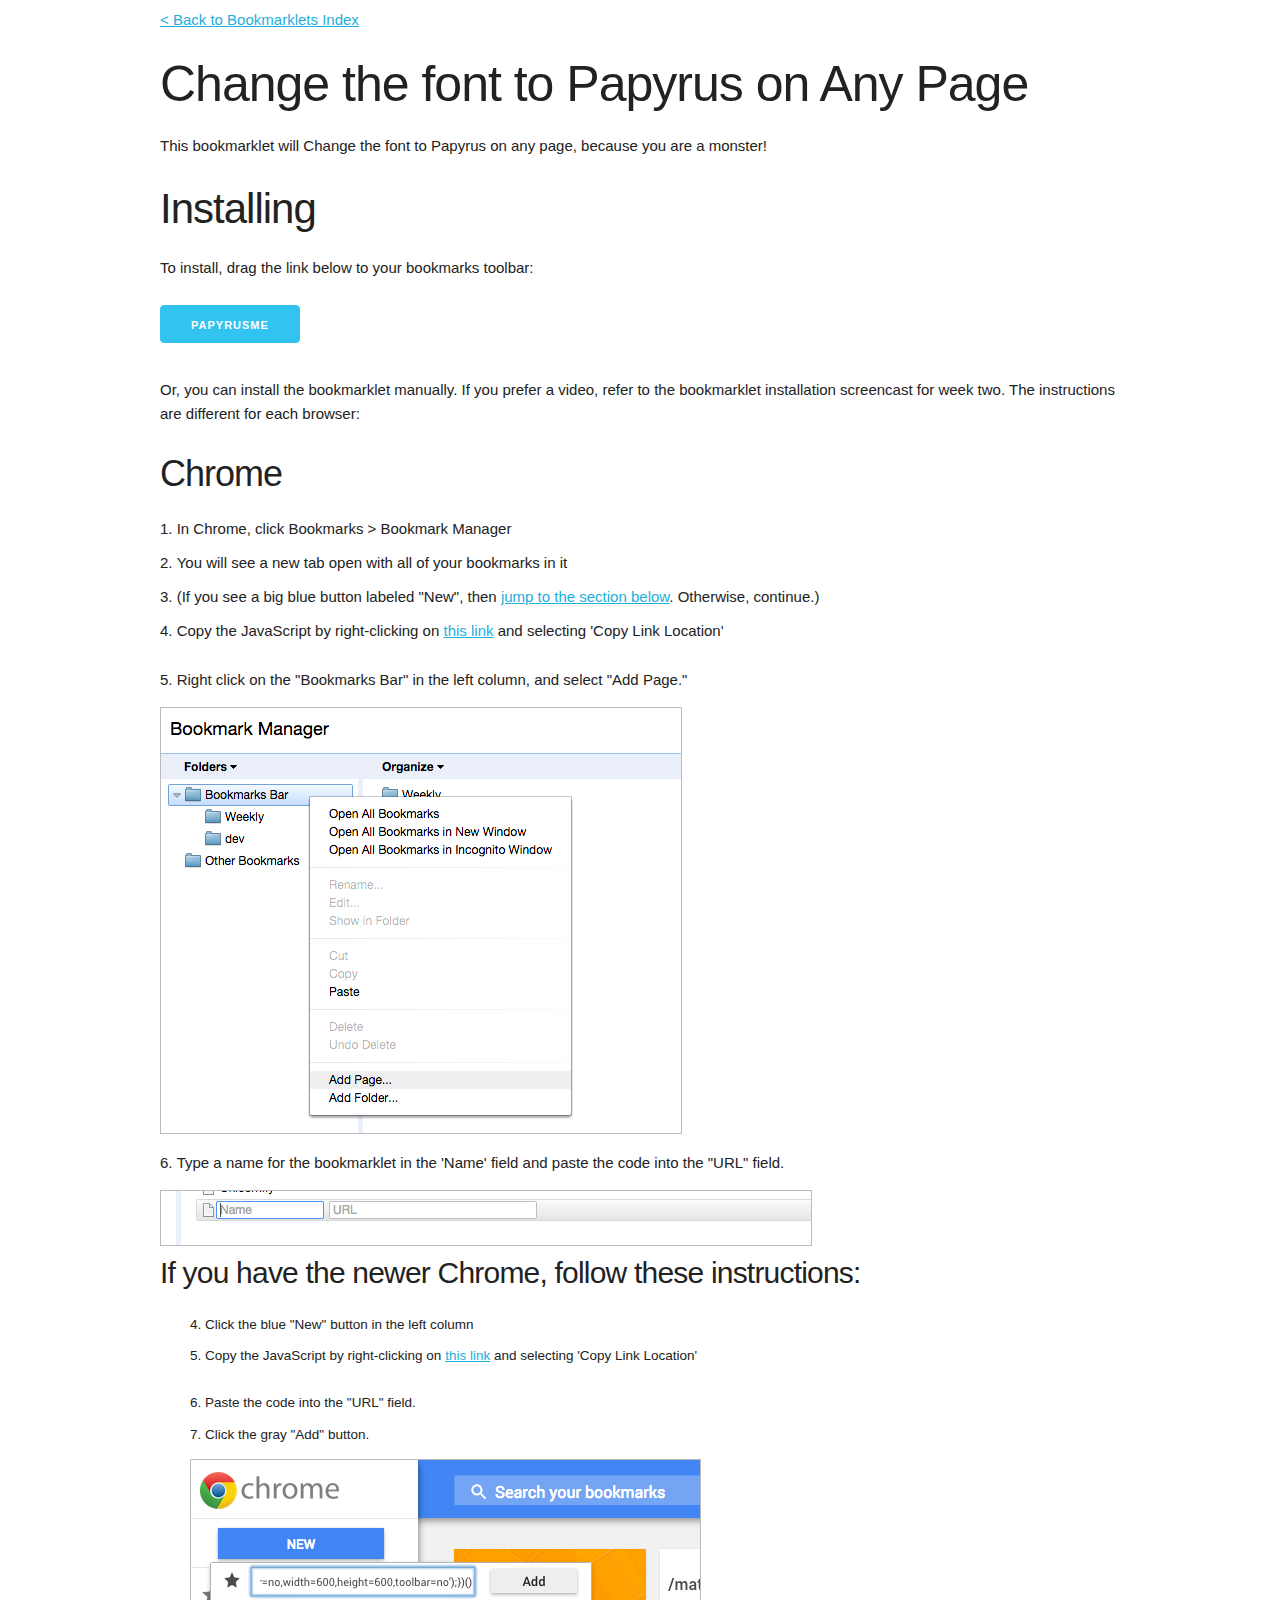
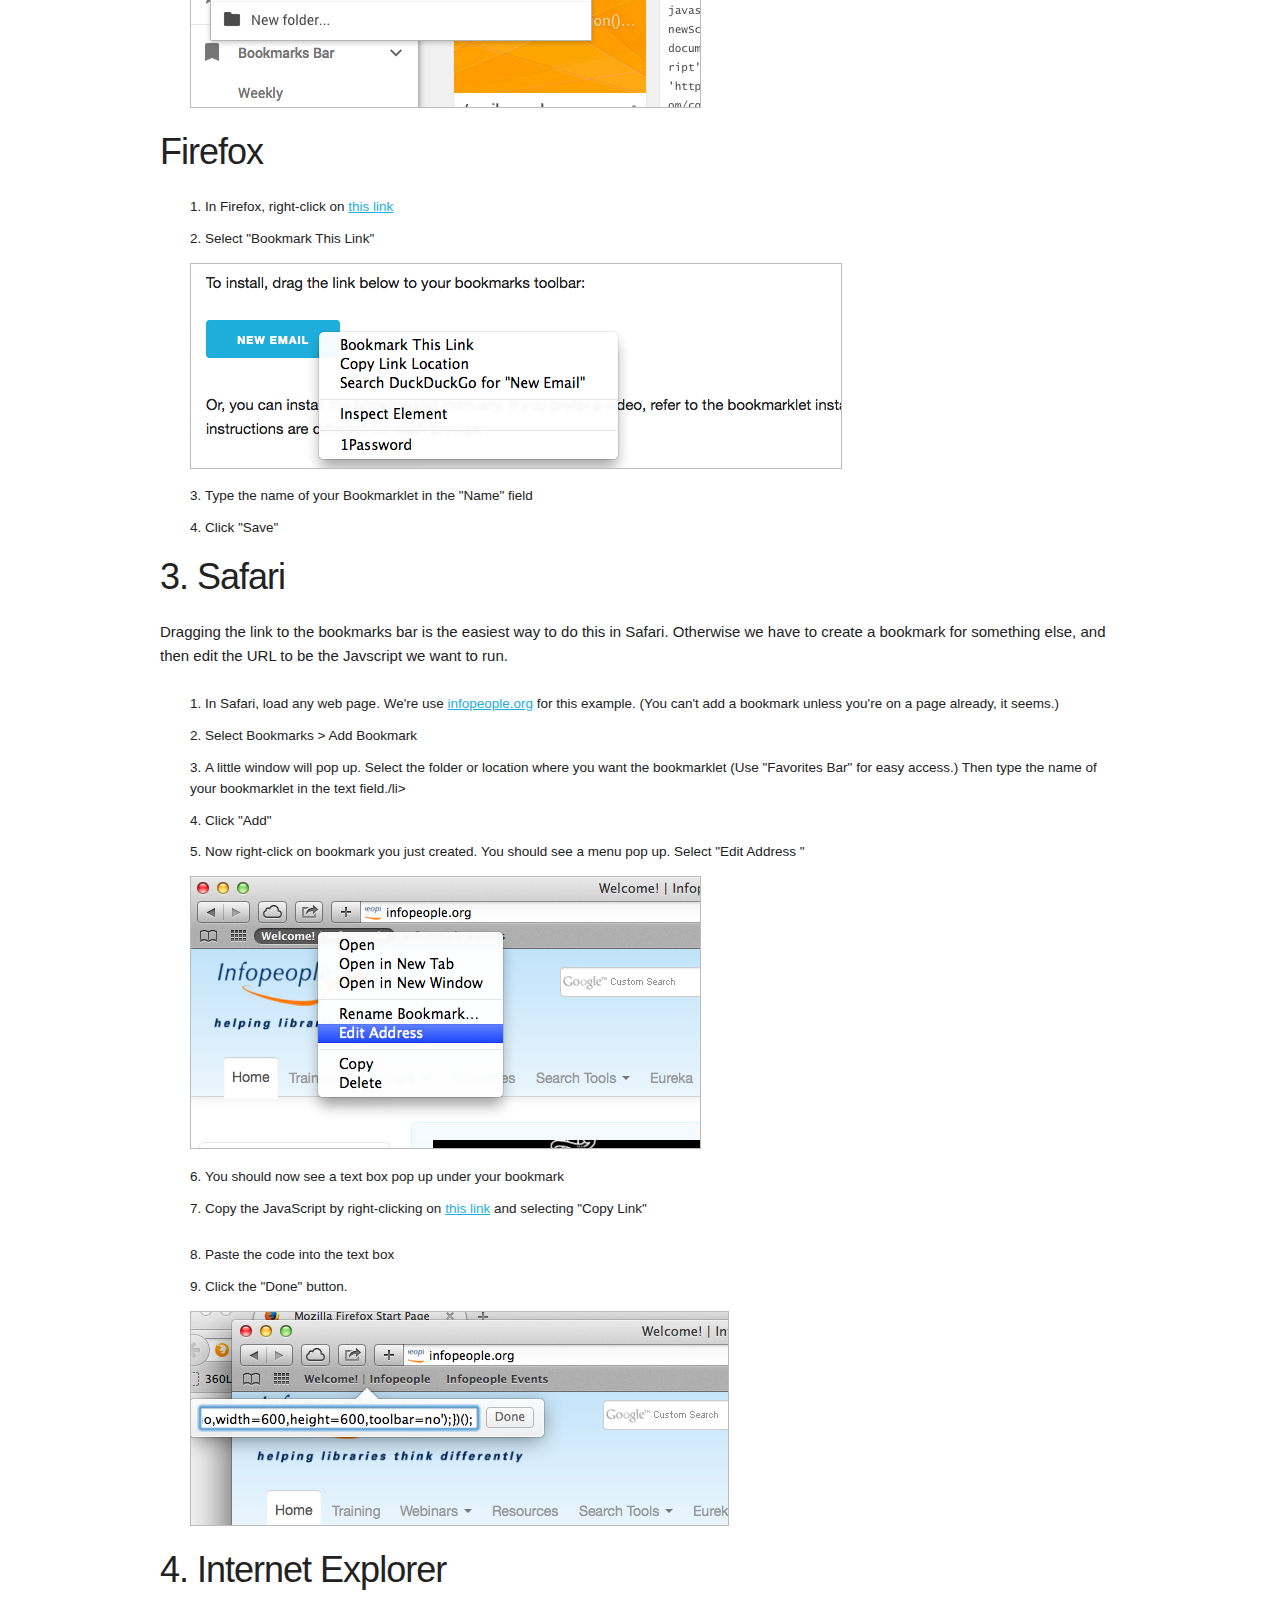
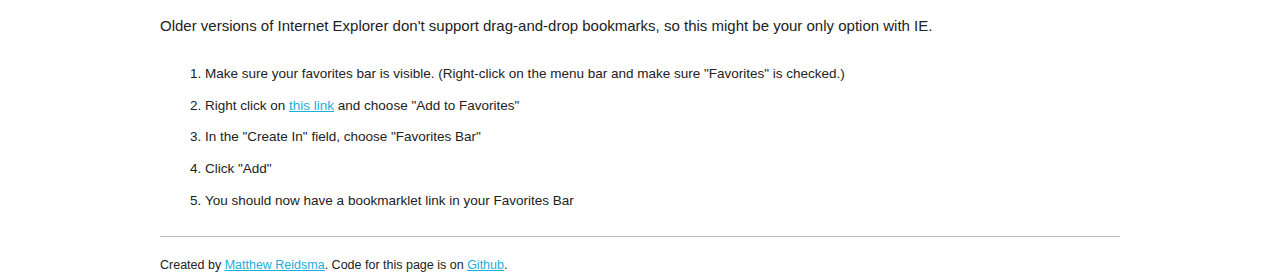
<file: papyrus.html>
<!DOCTYPE html>
<html>
	<head>
		<meta name="viewport" content="initial-scale=1, width=device-width" />

		<title>Papyrus Bookmarklet: Change the font to Papyrus on any page</title>

		<link rel="stylesheet" type="text/css" href="css/skeleton.css" />

</head>

<body class="container">

	<nav role="navigation"><a href="index.html">&lt; Back to Bookmarklets Index</a></nav>

	<h1>Change the font to Papyrus on Any Page</h1>

	<p>This bookmarklet will Change the font to Papyrus on any page, because you are a monster!</p>

	<h2>Installing</h2> 

	<p>To install, drag the link below to your bookmarks toolbar:</p>

	<p><a href="javascript:(function(){var newStyle = document.createElement('style');newStyle.innerHTML = 'body,div,p,h1,h2,h3,h4,h5,h6 {font-family: papyrus !important;}';document.body.appendChild(newStyle);})();" class="button button-primary" id="bookmarklet">PapyrusMe</a></p>

	<div id="install-help"><a href="installation.html">Installation Instructions</a></div>
	<div id="installation"></div>

	<footer><small>Created by <a href="https://matthewreidsma.com">Matthew Reidsma</a>. Code for this page is on <a href="http://github.com/mreidsma/Bookmarklets">Github</a>.</small></footer>

	<script src="//ajax.googleapis.com/ajax/libs/jquery/1.11.3/jquery.min.js"></script>
	<script src="js/scripts.js"></script>
</body>
</html>
</file>
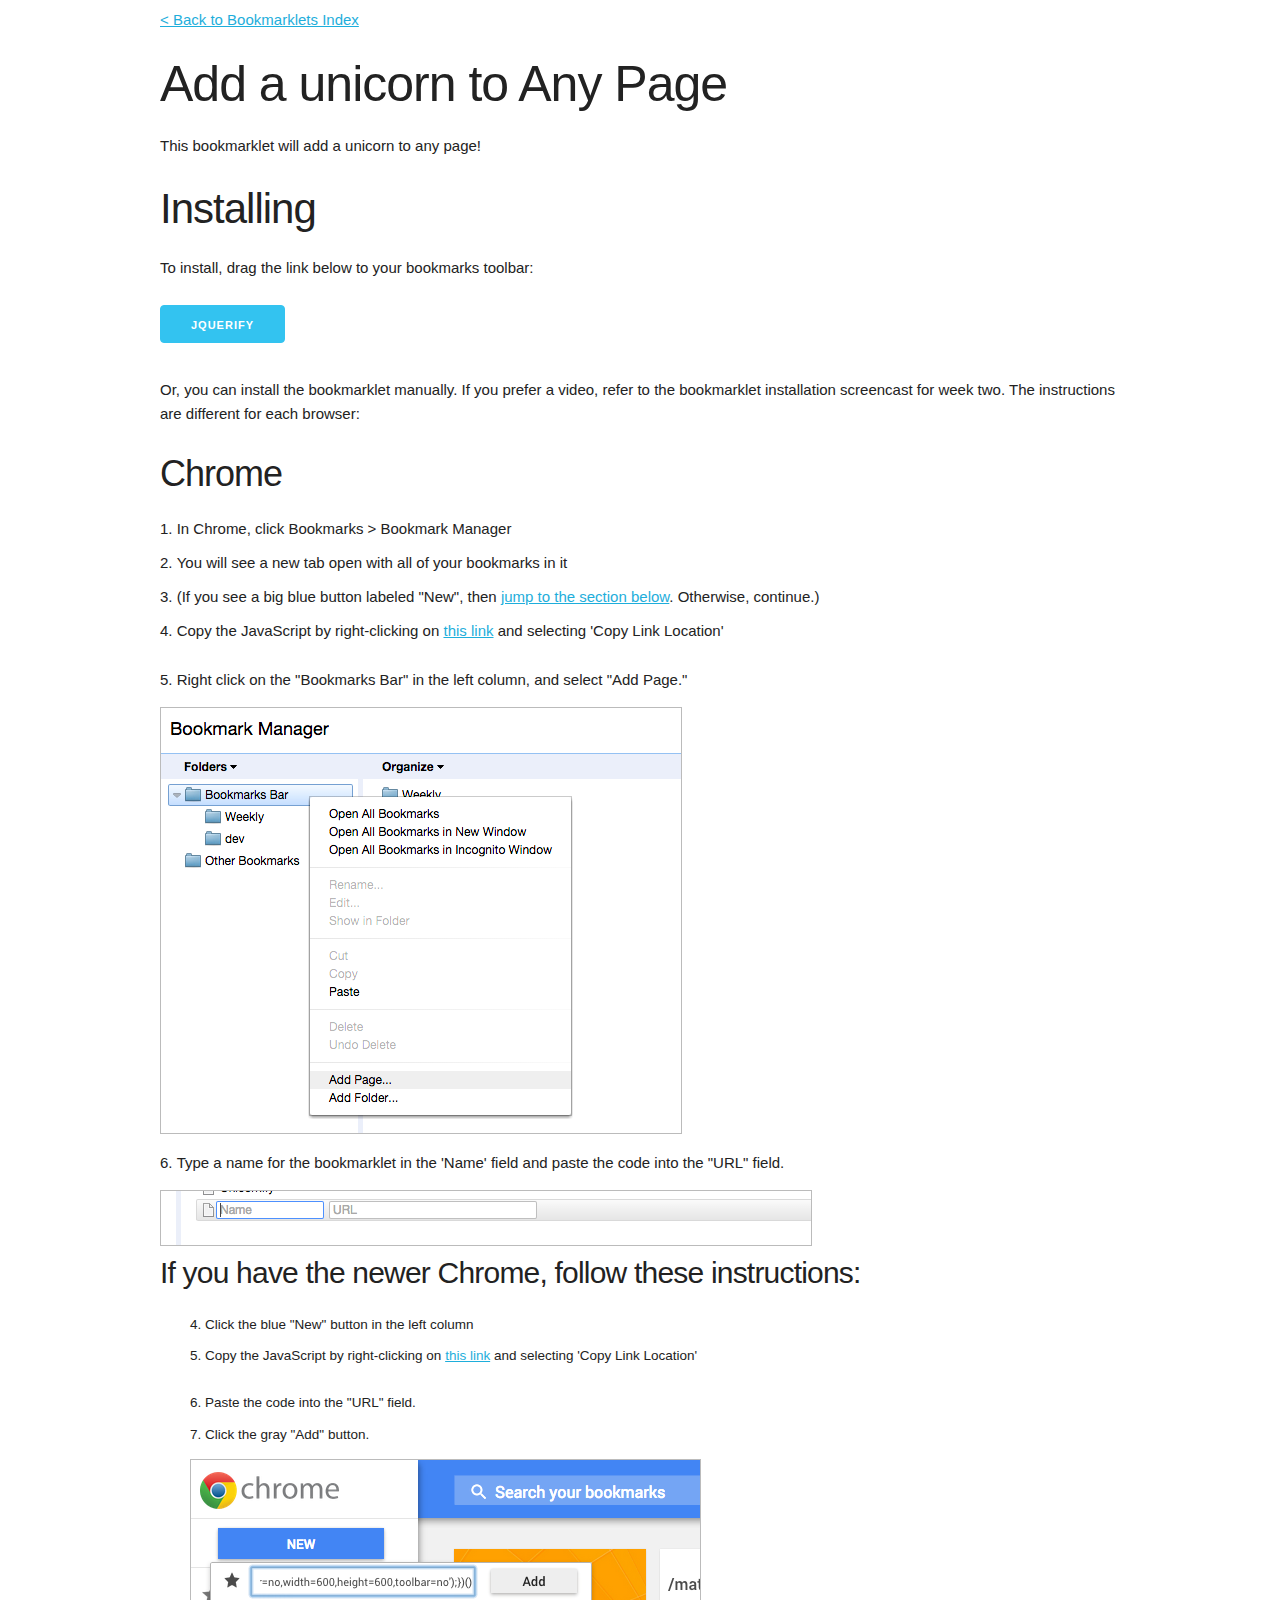
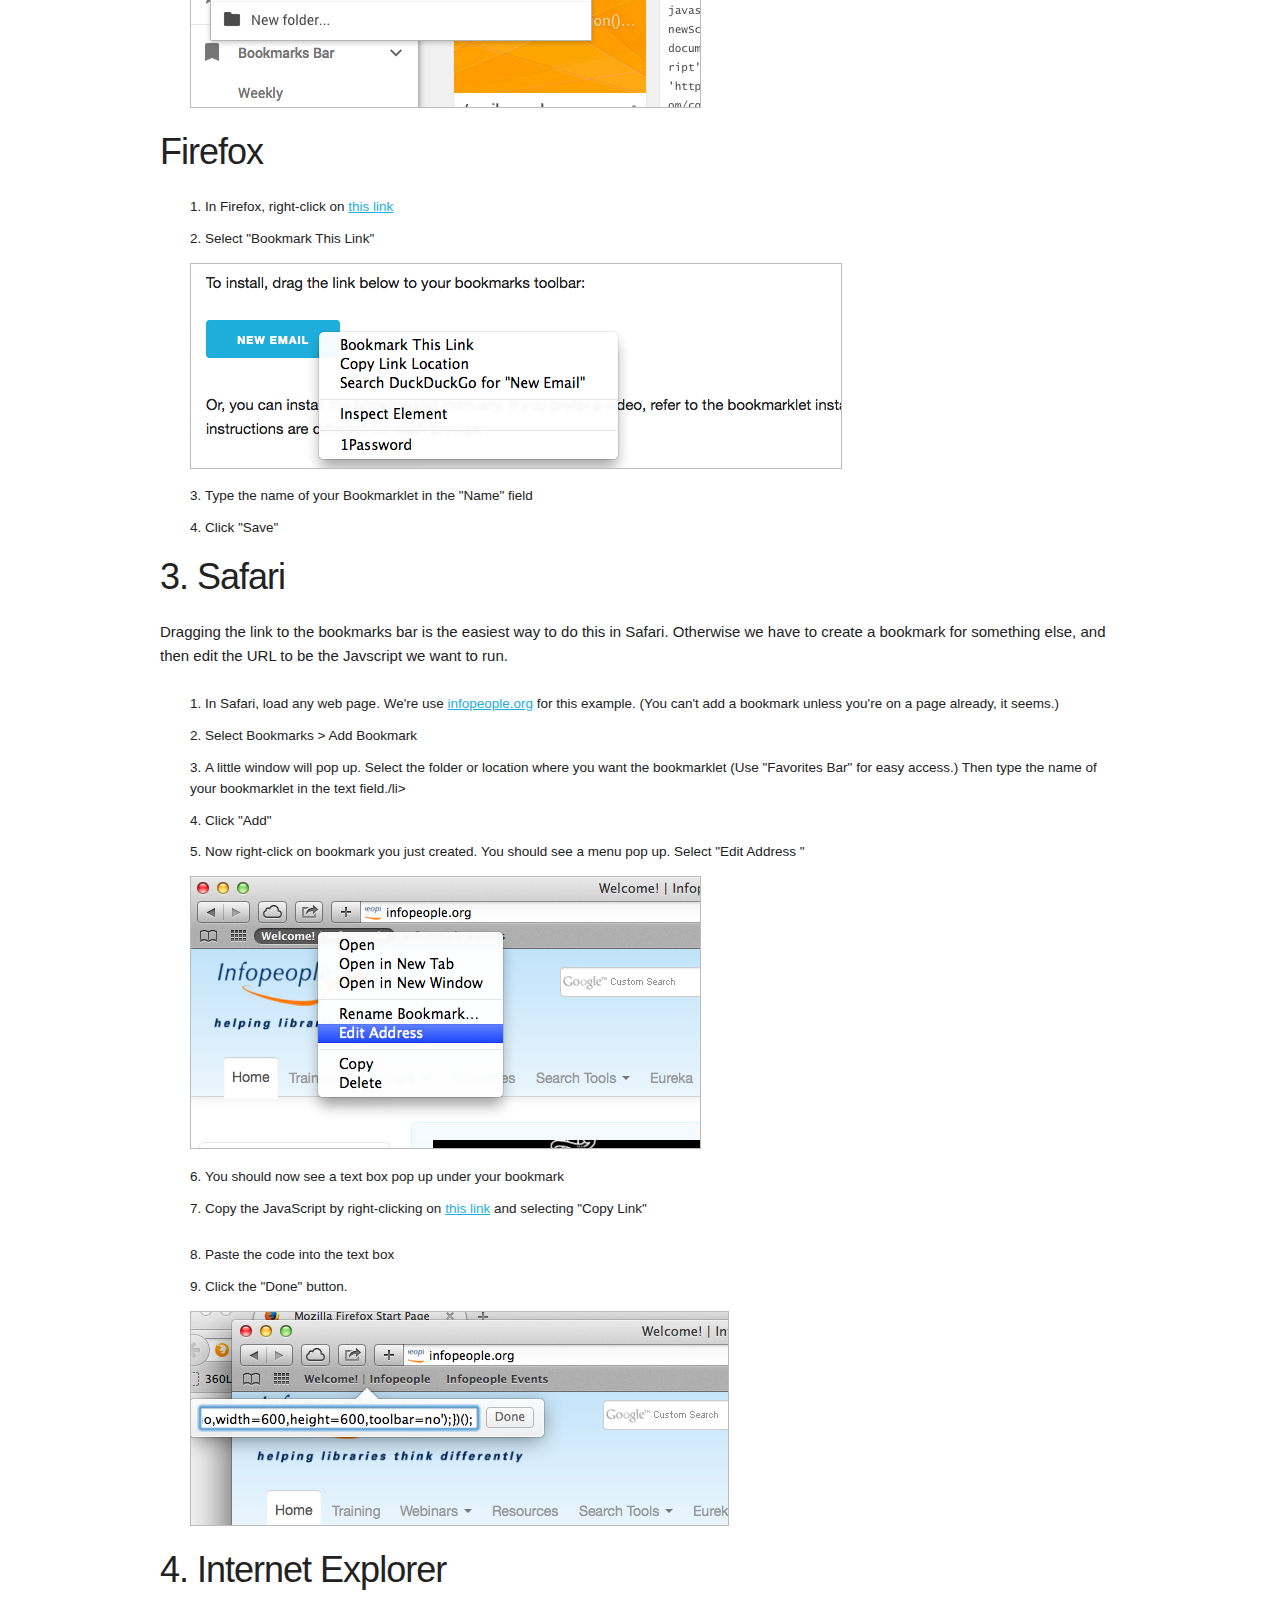
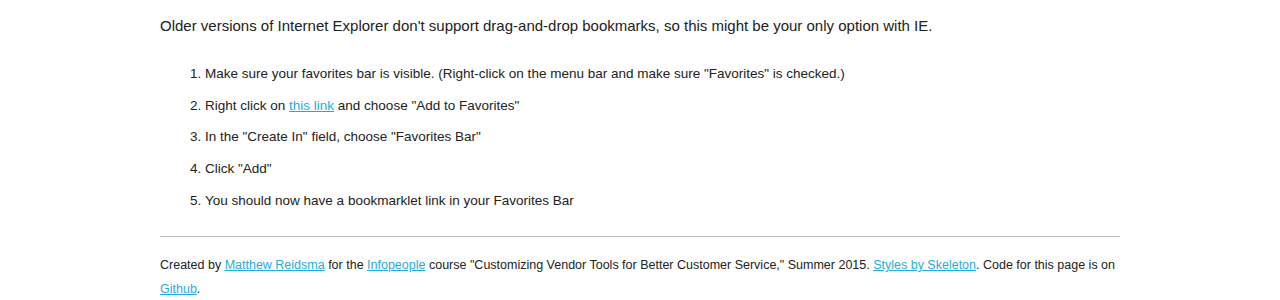
<file: unicorn.html>
<!DOCTYPE html>
<html>
	<head>
		<meta name="viewport" content="initial-scale=1, width=device-width" />

		<title>Unicorn Bookmarklet: Add a unicorn to any page</title>

		<link rel="stylesheet" type="text/css" href="css/skeleton.css" />

</head>

<body class="container">

	<nav role="navigation"><a href="index.html">&lt; Back to Bookmarklets Index</a></nav>

	<h1>Add a unicorn to Any Page</h1>

	<p>This bookmarklet will add a unicorn to any page!</p>

	<h2>Installing</h2> 

	<p>To install, drag the link below to your bookmarks toolbar:</p>

	<p><a href="javascript:(function(){var newScript = document.createElement('script');newScript.src = '//matthew.reidsrow.com/courseware/vendortools/js/bookmarklet.js';document.body.appendChild(newScript);})();" class="button button-primary" id="bookmarklet">jQuerify</a></p>

	<div id="install-help"><a href="installation.html">Installation Instructions</a></div>
	<div id="installation"></div>

	<footer><small>Created by <a href="http://matthewreidsma.com">Matthew Reidsma</a> for the <a href="http://infopeople.org">Infopeople</a> course "Customizing Vendor Tools for Better Customer Service," Summer 2015. <a href="http://getskeleton.com/">Styles by Skeleton</a>. Code for this page is on <a href="http://github.com/mreidsma/Bookmarklets">Github</a>.</small></footer>

	<script src="//ajax.googleapis.com/ajax/libs/jquery/1.11.3/jquery.min.js"></script>
	<script src="js/scripts.js"></script>
</body>
</html>
</file>
<file: css/skeleton.css>
/*
* Skeleton V2.0.4
* Copyright 2014, Dave Gamache
* www.getskeleton.com
* Free to use under the MIT license.
* http://www.opensource.org/licenses/mit-license.php
* 12/29/2014
*/


/* Table of contents
––––––––––––––––––––––––––––––––––––––––––––––––––
- Grid
- Base Styles
- Typography
- Links
- Buttons
- Forms
- Lists
- Code
- Tables
- Spacing
- Utilities
- Clearing
- Media Queries
*/


/* Grid
–––––––––––––––––––––––––––––––––––––––––––––––––– */
.container {
  position: relative;
  width: 100%;
  max-width: 960px;
  margin: 0 auto;
  padding: 0 20px;
  box-sizing: border-box; }
.column,
.columns {
  width: 100%;
  float: left;
  box-sizing: border-box; }

/* For devices larger than 400px */
@media (min-width: 400px) {
  .container {
    width: 85%;
    padding: 0; }
}

/* For devices larger than 550px */
@media (min-width: 550px) {
  .container {
    width: 80%; }
  .column,
  .columns {
    margin-left: 4%; }
  .column:first-child,
  .columns:first-child {
    margin-left: 0; }

  .one.column,
  .one.columns                    { width: 4.66666666667%; }
  .two.columns                    { width: 13.3333333333%; }
  .three.columns                  { width: 22%;            }
  .four.columns                   { width: 30.6666666667%; }
  .five.columns                   { width: 39.3333333333%; }
  .six.columns                    { width: 48%;            }
  .seven.columns                  { width: 56.6666666667%; }
  .eight.columns                  { width: 65.3333333333%; }
  .nine.columns                   { width: 74.0%;          }
  .ten.columns                    { width: 82.6666666667%; }
  .eleven.columns                 { width: 91.3333333333%; }
  .twelve.columns                 { width: 100%; margin-left: 0; }

  .one-third.column               { width: 30.6666666667%; }
  .two-thirds.column              { width: 65.3333333333%; }

  .one-half.column                { width: 48%; }

  /* Offsets */
  .offset-by-one.column,
  .offset-by-one.columns          { margin-left: 8.66666666667%; }
  .offset-by-two.column,
  .offset-by-two.columns          { margin-left: 17.3333333333%; }
  .offset-by-three.column,
  .offset-by-three.columns        { margin-left: 26%;            }
  .offset-by-four.column,
  .offset-by-four.columns         { margin-left: 34.6666666667%; }
  .offset-by-five.column,
  .offset-by-five.columns         { margin-left: 43.3333333333%; }
  .offset-by-six.column,
  .offset-by-six.columns          { margin-left: 52%;            }
  .offset-by-seven.column,
  .offset-by-seven.columns        { margin-left: 60.6666666667%; }
  .offset-by-eight.column,
  .offset-by-eight.columns        { margin-left: 69.3333333333%; }
  .offset-by-nine.column,
  .offset-by-nine.columns         { margin-left: 78.0%;          }
  .offset-by-ten.column,
  .offset-by-ten.columns          { margin-left: 86.6666666667%; }
  .offset-by-eleven.column,
  .offset-by-eleven.columns       { margin-left: 95.3333333333%; }

  .offset-by-one-third.column,
  .offset-by-one-third.columns    { margin-left: 34.6666666667%; }
  .offset-by-two-thirds.column,
  .offset-by-two-thirds.columns   { margin-left: 69.3333333333%; }

  .offset-by-one-half.column,
  .offset-by-one-half.columns     { margin-left: 52%; }

}


/* Base Styles
–––––––––––––––––––––––––––––––––––––––––––––––––– */
/* NOTE
html is set to 62.5% so that all the REM measurements throughout Skeleton
are based on 10px sizing. So basically 1.5rem = 15px :) */
html {
  font-size: 62.5%; }
body {
  font-size: 1.5em; /* currently ems cause chrome bug misinterpreting rems on body element */
  line-height: 1.6;
  font-weight: 400;
  font-family: "HelveticaNeue", "Helvetica Neue", Helvetica, Arial, sans-serif;
  color: #222; }

  pre {
 white-space: pre-wrap;       /* css-3 */
 white-space: -moz-pre-wrap;  /* Mozilla, since 1999 */
 white-space: -pre-wrap;      /* Opera 4-6 */
 white-space: -o-pre-wrap;    /* Opera 7 */
 word-wrap: break-word;       /* Internet Explorer 5.5+ */
}


/* Typography
–––––––––––––––––––––––––––––––––––––––––––––––––– */
h1, h2, h3, h4, h5, h6 {
  margin-top: 0;
  margin-bottom: 2rem;
  font-weight: 300; }
h1 { font-size: 4.0rem; line-height: 1.2;  letter-spacing: -.1rem;}
h2 { font-size: 3.6rem; line-height: 1.25; letter-spacing: -.1rem; }
h3 { font-size: 3.0rem; line-height: 1.3;  letter-spacing: -.1rem; }
h4 { font-size: 2.4rem; line-height: 1.35; letter-spacing: -.08rem; }
h5 { font-size: 1.8rem; line-height: 1.5;  letter-spacing: -.05rem; }
h6 { font-size: 1.5rem; line-height: 1.6;  letter-spacing: 0; }

/* Larger than phablet */
@media (min-width: 550px) {
  h1 { font-size: 5.0rem; }
  h2 { font-size: 4.2rem; }
  h3 { font-size: 3.6rem; }
  h4 { font-size: 3.0rem; }
  h5 { font-size: 2.4rem; }
  h6 { font-size: 1.5rem; }
}

p {
  margin-top: 0; }


/* Links
–––––––––––––––––––––––––––––––––––––––––––––––––– */
a {
  color: #1EAEDB; }
a:hover {
  color: #0FA0CE; }


/* Buttons
–––––––––––––––––––––––––––––––––––––––––––––––––– */
.button,
button,
input[type="submit"],
input[type="reset"],
input[type="button"] {
  display: inline-block;
  height: 38px;
  padding: 0 30px;
  color: #555;
  text-align: center;
  font-size: 11px;
  font-weight: 600;
  line-height: 38px;
  letter-spacing: .1rem;
  text-transform: uppercase;
  text-decoration: none;
  white-space: nowrap;
  background-color: transparent;
  border-radius: 4px;
  border: 1px solid #bbb;
  cursor: pointer;
  box-sizing: border-box; }
.button:hover,
button:hover,
input[type="submit"]:hover,
input[type="reset"]:hover,
input[type="button"]:hover,
.button:focus,
button:focus,
input[type="submit"]:focus,
input[type="reset"]:focus,
input[type="button"]:focus {
  color: #333;
  border-color: #888;
  outline: 0; }
.button.button-primary,
button.button-primary,
input[type="submit"].button-primary,
input[type="reset"].button-primary,
input[type="button"].button-primary {
  color: #FFF;
  background-color: #33C3F0;
  border-color: #33C3F0; }
.button.button-primary:hover,
button.button-primary:hover,
input[type="submit"].button-primary:hover,
input[type="reset"].button-primary:hover,
input[type="button"].button-primary:hover,
.button.button-primary:focus,
button.button-primary:focus,
input[type="submit"].button-primary:focus,
input[type="reset"].button-primary:focus,
input[type="button"].button-primary:focus {
  color: #FFF;
  background-color: #1EAEDB;
  border-color: #1EAEDB; }


/* Forms
–––––––––––––––––––––––––––––––––––––––––––––––––– */
input[type="email"],
input[type="number"],
input[type="search"],
input[type="text"],
input[type="tel"],
input[type="url"],
input[type="password"],
textarea,
select {
  height: 38px;
  padding: 6px 10px; /* The 6px vertically centers text on FF, ignored by Webkit */
  background-color: #fff;
  border: 1px solid #D1D1D1;
  border-radius: 4px;
  box-shadow: none;
  box-sizing: border-box; }
/* Removes awkward default styles on some inputs for iOS */
input[type="email"],
input[type="number"],
input[type="search"],
input[type="text"],
input[type="tel"],
input[type="url"],
input[type="password"],
textarea {
  -webkit-appearance: none;
     -moz-appearance: none;
          appearance: none; }
textarea {
  min-height: 65px;
  padding-top: 6px;
  padding-bottom: 6px; }
input[type="email"]:focus,
input[type="number"]:focus,
input[type="search"]:focus,
input[type="text"]:focus,
input[type="tel"]:focus,
input[type="url"]:focus,
input[type="password"]:focus,
textarea:focus,
select:focus {
  border: 1px solid #33C3F0;
  outline: 0; }
label,
legend {
  display: block;
  margin-bottom: .5rem;
  font-weight: 600; }
fieldset {
  padding: 0;
  border-width: 0; }
input[type="checkbox"],
input[type="radio"] {
  display: inline; }
label > .label-body {
  display: inline-block;
  margin-left: .5rem;
  font-weight: normal; }


/* Lists
–––––––––––––––––––––––––––––––––––––––––––––––––– */
ul {
  list-style: circle inside; }
ol {
  list-style: decimal inside; }
ol, ul {
  padding-left: 0;
  margin-top: 0; }
ul ul,
ul ol,
ol ol,
ol ul {
  margin: 1.5rem 0 1.5rem 3rem;
  font-size: 90%; }
li {
  margin-bottom: 1rem; }


/* Code
–––––––––––––––––––––––––––––––––––––––––––––––––– */
code {
  padding: .2rem .5rem;
  margin: 0 .2rem;
  font-size: 90%;
  white-space: nowrap;
  background: #F1F1F1;
  border: 1px solid #E1E1E1;
  border-radius: 4px; }
pre > code {
  display: block;
  padding: 1rem 1.5rem;
  white-space: pre; }


/* Tables
–––––––––––––––––––––––––––––––––––––––––––––––––– */
th,
td {
  padding: 12px 15px;
  text-align: left;
  border-bottom: 1px solid #E1E1E1; }
th:first-child,
td:first-child {
  padding-left: 0; }
th:last-child,
td:last-child {
  padding-right: 0; }


/* Spacing
–––––––––––––––––––––––––––––––––––––––––––––––––– */
button,
.button {
  margin-bottom: 1rem; }
input,
textarea,
select,
fieldset {
  margin-bottom: 1.5rem; }
pre,
blockquote,
dl,
figure,
table,
p,
ul,
ol,
form {
  margin-bottom: 2.5rem; }


/* Utilities
–––––––––––––––––––––––––––––––––––––––––––––––––– */
.u-full-width {
  width: 100%;
  box-sizing: border-box; }
.u-max-full-width {
  max-width: 100%;
  box-sizing: border-box; }
.u-pull-right {
  float: right; }
.u-pull-left {
  float: left; }


/* Misc
–––––––––––––––––––––––––––––––––––––––––––––––––– */
hr {
  margin-top: 3rem;
  margin-bottom: 3.5rem;
  border-width: 0;
  border-top: 1px solid #E1E1E1; }


/* Clearing
–––––––––––––––––––––––––––––––––––––––––––––––––– */

/* Self Clearing Goodness */
.container:after,
.row:after,
.u-cf {
  content: "";
  display: table;
  clear: both; }

footer {
  margin-top: 1em;
  padding-top: 1em;
  border-top: 1px solid #bbb;
}

img {
  max-width: 100%;
}

[role="navigation"] {
  margin-top: .5em;
  margin-bottom: 1.5em;
}

iframe {
  width: 100%;
  border: none;
}

#installing img {
  border: 1px solid #bbb;
  margin-top: 1em;
}


/* Media Queries
–––––––––––––––––––––––––––––––––––––––––––––––––– */
/*
Note: The best way to structure the use of media queries is to create the queries
near the relevant code. For example, if you wanted to change the styles for buttons
on small devices, paste the mobile query code up in the buttons section and style it
there.
*/


/* Larger than mobile */
@media (min-width: 400px) {}

/* Larger than phablet (also point when grid becomes active) */
@media (min-width: 550px) {}

/* Larger than tablet */
@media (min-width: 750px) {}

/* Larger than desktop */
@media (min-width: 1000px) {}

/* Larger than Desktop HD */
@media (min-width: 1200px) {}
</file>
